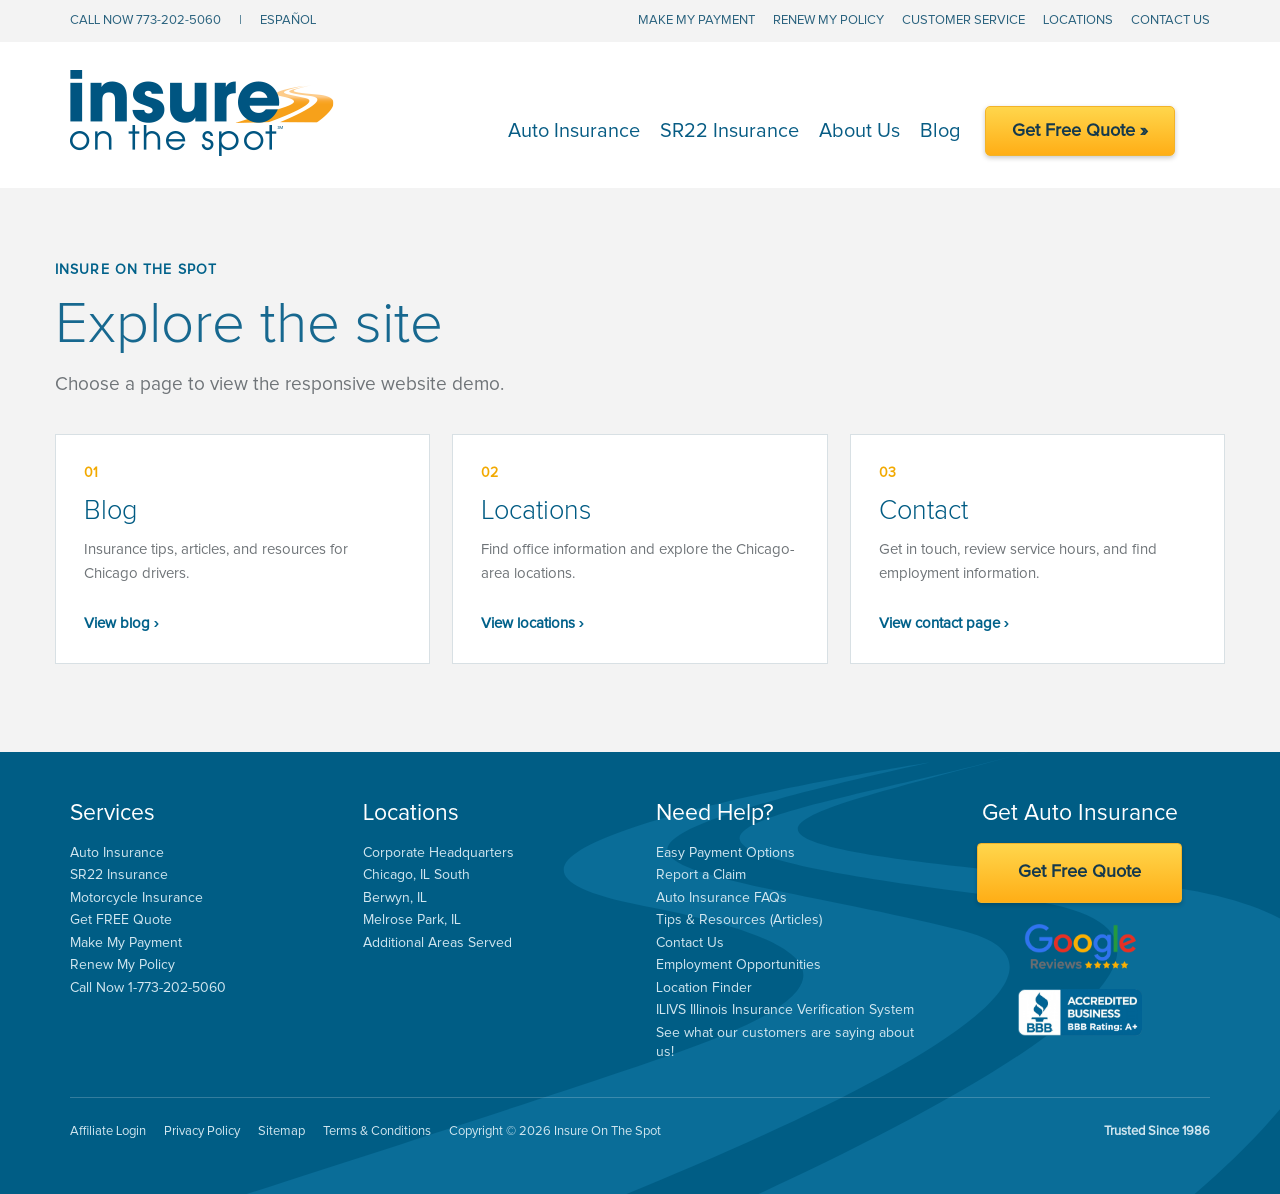
<file: index.html>
<!DOCTYPE html>
<html lang="en">
    <head>
        <meta charset="UTF-8">
        <meta name="viewport" content="width=device-width, initial-scale=1.0">
        <meta name="description" content="Explore the Insure On The Spot contact, locations, and insurance resources pages.">
        <title>Insure On The Spot | Page Demo</title>
        <link rel="stylesheet" href="assets/css/bootstrap.min.css">
        <link rel="stylesheet" href="assets/css/styles.css?v=proxima-nova-light">
        <link rel="stylesheet" href="assets/css/demo-home.css">
        <script src="assets/js/jquery.min.js" defer></script>
        <script src="assets/js/bootstrap.min.js" defer></script>
        <script src="assets/js/scripts.js" defer></script>
    </head>
    <body>
        <div data-include="includes/header.html"></div>
        <main class="demo-home">
            <div class="demo-home__content">
                <p class="demo-home__eyebrow">Insure On The Spot</p>
                <h1>Explore the site</h1>
                <p class="demo-home__intro">Choose a page to view the responsive website demo.</p>
                <div class="demo-home__pages">
                    <a class="demo-home__card" href="blog.html">
                        <span class="demo-home__number">01</span>
                        <h2>Blog</h2>
                        <p>Insurance tips, articles, and resources for Chicago drivers.</p>
                        <span class="demo-home__link">View blog &rsaquo;</span>
                    </a>
                    <a class="demo-home__card" href="locations.html">
                        <span class="demo-home__number">02</span>
                        <h2>Locations</h2>
                        <p>Find office information and explore the Chicago-area locations.</p>
                        <span class="demo-home__link">View locations &rsaquo;</span>
                    </a>
                    <a class="demo-home__card" href="contact.html">
                        <span class="demo-home__number">03</span>
                        <h2>Contact</h2>
                        <p>Get in touch, review service hours, and find employment information.</p>
                        <span class="demo-home__link">View contact page &rsaquo;</span>
                    </a>
                </div>
            </div>
        </main>
        <div data-include="includes/footer.html"></div>
    </body>
</html>
</file>
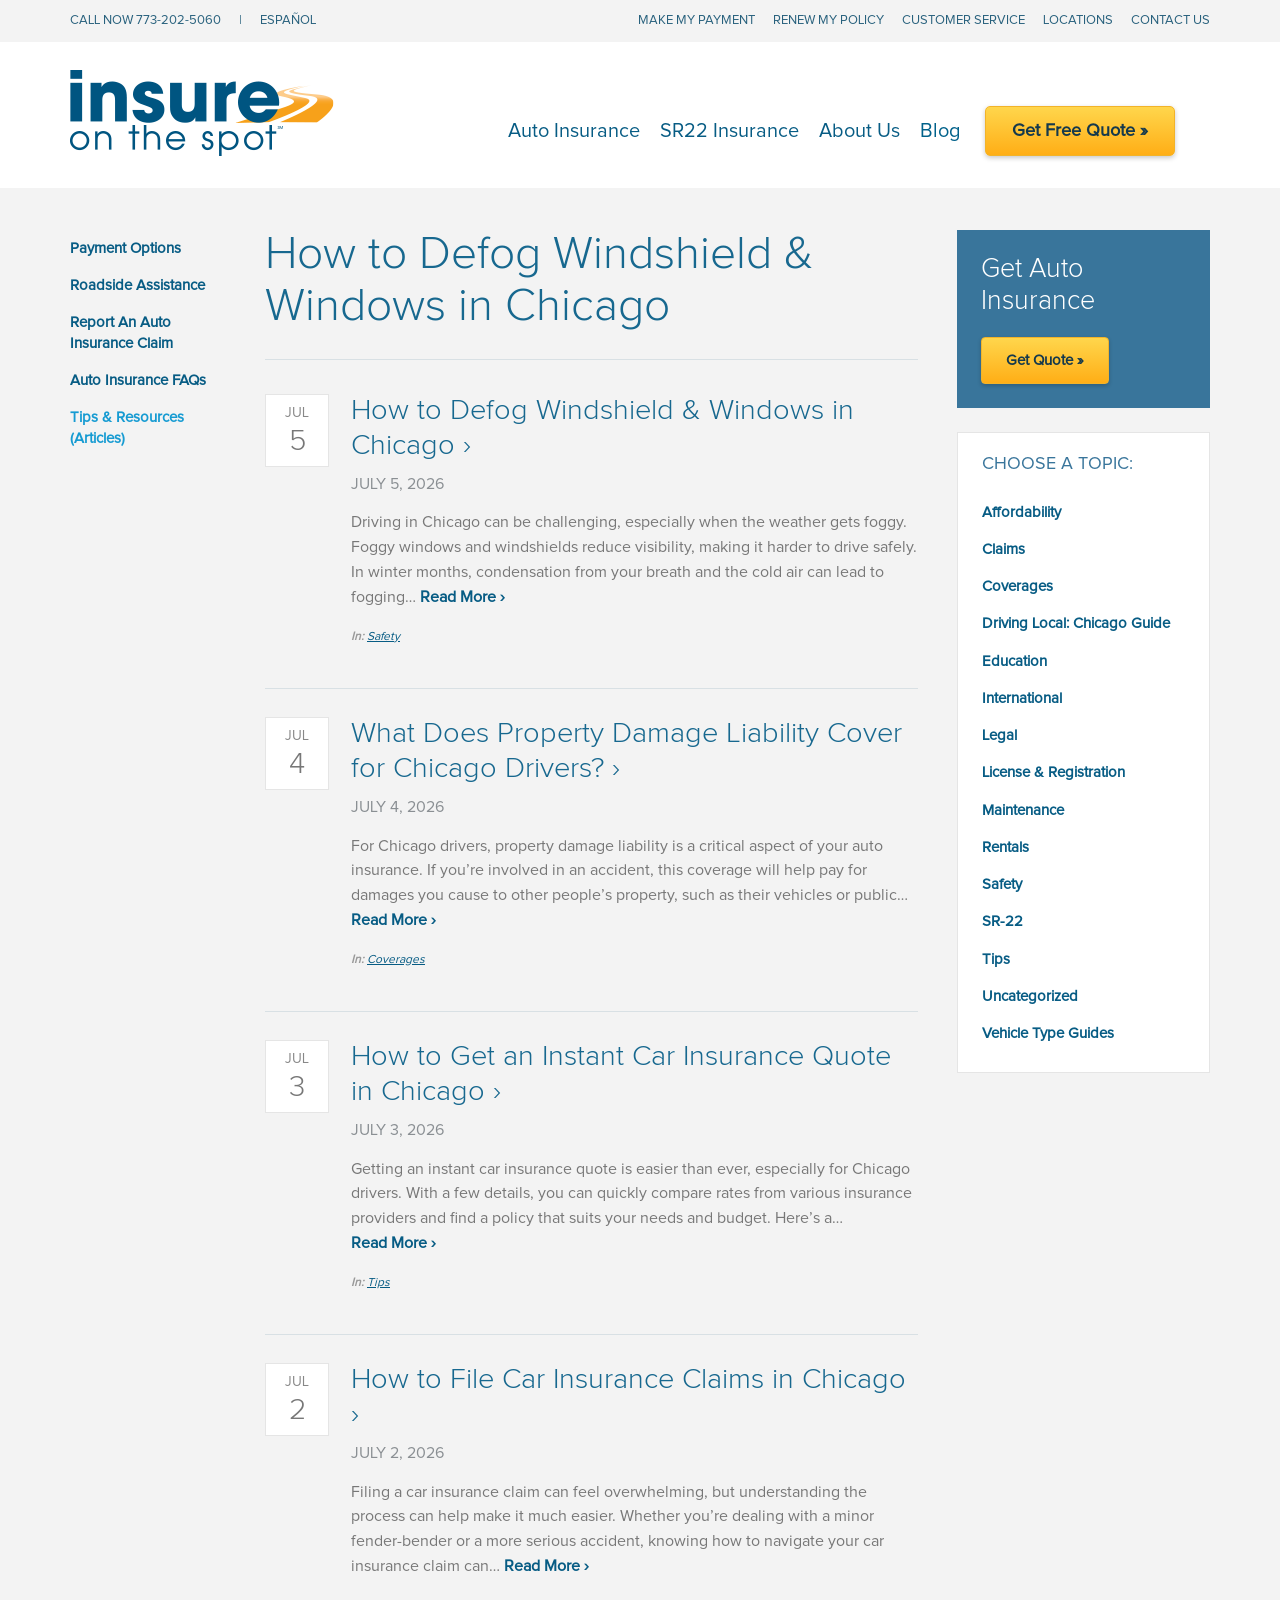
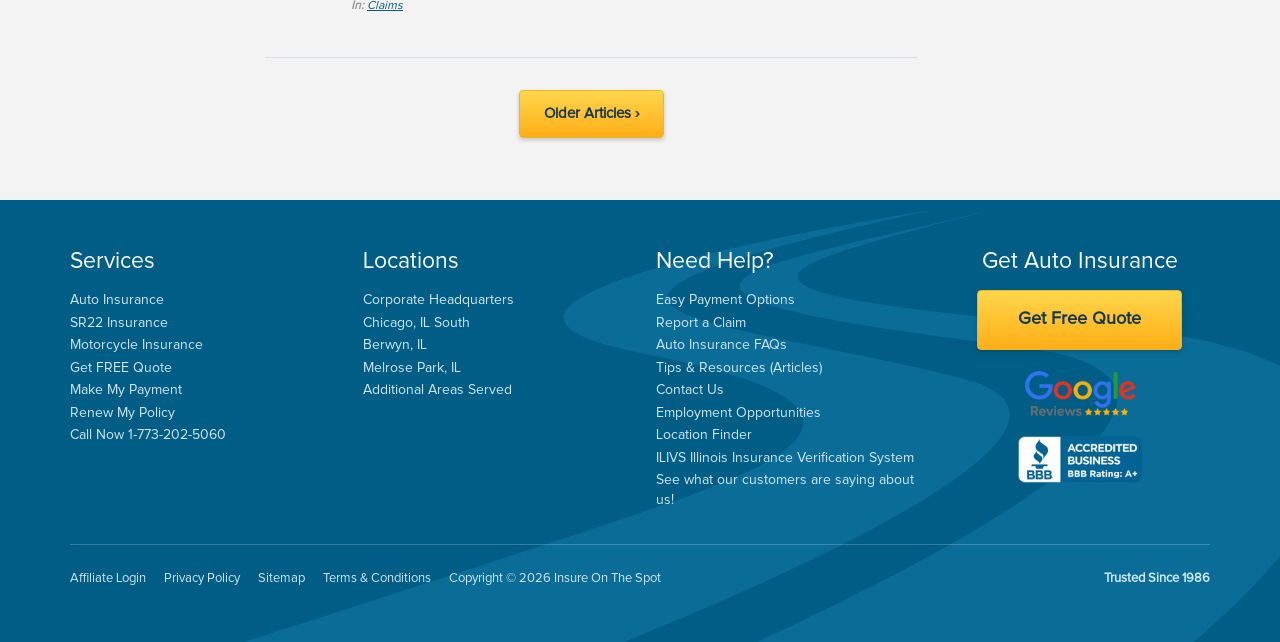
<file: blog.html>
<!DOCTYPE html>
<html lang="en">
    <head>
        <meta charset="UTF-8">
        <meta name="viewport" content="width=device-width, initial-scale=1.0">
        <meta name="description" content="Explore auto insurance tips, safety advice, coverage information, and resources for Chicago drivers.">
        <title>How to Defog Windshield &amp; Windows in Chicago | Insure On The Spot</title>

        <!-- Stylesheets -->
        <link rel="stylesheet" href="assets/css/bootstrap.min.css">
        <link rel="stylesheet" href="assets/css/styles.css?v=proxima-nova-light">

        <!-- Scripts -->
        <script src="assets/js/jquery.min.js" defer></script>
        <script src="assets/js/bootstrap.min.js" defer></script>
        <script src="assets/js/scripts.js" defer></script>
    </head>
    <body>
        <div data-include="includes/header.html"></div>

        <main class="blog-page">
            <div class="container-fluid">
                <div class="row blog-layout">
                    <aside class="col-md-3 col-lg-2 blog-left-sidebar">
                        <nav aria-label="Customer service navigation">
                            <ul class="blog-submenu">
                                <li><a href="https://www.insureonthespot.com/customer-service/payment-options/">Payment Options</a></li>
                                <li><a href="https://www.insureonthespot.com/customer-service/roadside-assistance/">Roadside Assistance</a></li>
                                <li><a href="https://www.insureonthespot.com/customer-service/report-insurance-claim/">Report An Auto Insurance Claim</a></li>
                                <li><a href="https://www.insureonthespot.com/customer-service/auto-insurance-faq/">Auto Insurance FAQs</a></li>
                                <li class="active"><a href="blog.html" aria-current="page">Tips &amp; Resources (Articles)</a></li>
                            </ul>
                        </nav>
                    </aside>

                    <section class="col-md-9 col-lg-7 blog-main-content">
                        <h1>How to Defog Windshield &amp; Windows in Chicago</h1>

                        <div class="blog-post-list">
                            <article class="blog-post">
                                <div class="blog-post-date" aria-label="July 5, 2026">
                                    <span class="month">Jul</span>
                                    <span class="day">5</span>
                                </div>

                                <div class="blog-post-content">
                                    <h2>
                                        <a href="https://www.insureonthespot.com/how-to-defog-windshield-windows-in-chicago/">
                                            How to Defog Windshield &amp; Windows in Chicago &rsaquo;
                                        </a>
                                    </h2>
                                    <p class="post-date">July 5, 2026</p>
                                    <p>
                                        Driving in Chicago can be challenging, especially when the weather gets foggy. Foggy windows and windshields reduce visibility, making it harder to drive safely. In winter months, condensation from your breath and the cold air can lead to fogging…
                                        <a class="read-more" href="https://www.insureonthespot.com/how-to-defog-windshield-windows-in-chicago/">Read More &rsaquo;</a>
                                    </p>
                                    <p class="post-category"><strong>In:</strong> <a href="https://www.insureonthespot.com/category/safety/">Safety</a></p>
                                </div>
                            </article>

                            <article class="blog-post">
                                <div class="blog-post-date" aria-label="July 4, 2026">
                                    <span class="month">Jul</span>
                                    <span class="day">4</span>
                                </div>

                                <div class="blog-post-content">
                                    <h2>
                                        <a href="https://www.insureonthespot.com/what-does-property-damage-liability-cover-for-chicago-drivers/">
                                            What Does Property Damage Liability Cover for Chicago Drivers? &rsaquo;
                                        </a>
                                    </h2>
                                    <p class="post-date">July 4, 2026</p>
                                    <p>
                                        For Chicago drivers, property damage liability is a critical aspect of your auto insurance. If you’re involved in an accident, this coverage will help pay for damages you cause to other people’s property, such as their vehicles or public…
                                        <a class="read-more" href="https://www.insureonthespot.com/what-does-property-damage-liability-cover-for-chicago-drivers/">Read More &rsaquo;</a>
                                    </p>
                                    <p class="post-category"><strong>In:</strong> <a href="https://www.insureonthespot.com/category/coverages/">Coverages</a></p>
                                </div>
                            </article>

                            <article class="blog-post">
                                <div class="blog-post-date" aria-label="July 3, 2026">
                                    <span class="month">Jul</span>
                                    <span class="day">3</span>
                                </div>

                                <div class="blog-post-content">
                                    <h2>
                                        <a href="https://www.insureonthespot.com/how-to-get-an-instant-car-insurance-quote-in-chicago/">
                                            How to Get an Instant Car Insurance Quote in Chicago &rsaquo;
                                        </a>
                                    </h2>
                                    <p class="post-date">July 3, 2026</p>
                                    <p>
                                        Getting an instant car insurance quote is easier than ever, especially for Chicago drivers. With a few details, you can quickly compare rates from various insurance providers and find a policy that suits your needs and budget. Here’s a…
                                        <a class="read-more" href="https://www.insureonthespot.com/how-to-get-an-instant-car-insurance-quote-in-chicago/">Read More &rsaquo;</a>
                                    </p>
                                    <p class="post-category"><strong>In:</strong> <a href="https://www.insureonthespot.com/category/tips/">Tips</a></p>
                                </div>
                            </article>

                            <article class="blog-post">
                                <div class="blog-post-date" aria-label="July 2, 2026">
                                    <span class="month">Jul</span>
                                    <span class="day">2</span>
                                </div>

                                <div class="blog-post-content">
                                    <h2>
                                        <a href="https://www.insureonthespot.com/how-to-file-car-insurance-claims-in-chicago/">
                                            How to File Car Insurance Claims in Chicago &rsaquo;
                                        </a>
                                    </h2>
                                    <p class="post-date">July 2, 2026</p>
                                    <p>
                                        Filing a car insurance claim can feel overwhelming, but understanding the process can help make it much easier. Whether you’re dealing with a minor fender-bender or a more serious accident, knowing how to navigate your car insurance claim can…
                                        <a class="read-more" href="https://www.insureonthespot.com/how-to-file-car-insurance-claims-in-chicago/">Read More &rsaquo;</a>
                                    </p>
                                    <p class="post-category"><strong>In:</strong> <a href="https://www.insureonthespot.com/category/claims/">Claims</a></p>
                                </div>
                            </article>
                        </div>

                        <nav class="blog-pagination" aria-label="Blog pagination">
                            <a class="button" href="https://www.insureonthespot.com/customer-service/blog/page/2/">Older Articles &rsaquo;</a>
                        </nav>
                    </section>

                    <aside class="col-md-12 col-lg-3 blog-right-sidebar">
                        <section class="miniForm sidebar-mini-form">
                            <h2>Get Auto Insurance</h2>
                            <a class="button sidebar-quote-button" href="https://quote.insureonthespot.com/">Get Quote »</a>
                        </section>

                        <section class="blog-categories">
                            <h2>Choose a Topic:</h2>
                            <ul>
                                <li><a href="https://www.insureonthespot.com/category/affordability/">Affordability</a></li>
                                <li><a href="https://www.insureonthespot.com/category/claims/">Claims</a></li>
                                <li><a href="https://www.insureonthespot.com/category/coverages/">Coverages</a></li>
                                <li><a href="https://www.insureonthespot.com/category/driving-local-chicago-guide/">Driving Local: Chicago Guide</a></li>
                                <li><a href="https://www.insureonthespot.com/category/education/">Education</a></li>
                                <li><a href="https://www.insureonthespot.com/category/international/">International</a></li>
                                <li><a href="https://www.insureonthespot.com/category/legal/">Legal</a></li>
                                <li><a href="https://www.insureonthespot.com/category/license-registration/">License &amp; Registration</a></li>
                                <li><a href="https://www.insureonthespot.com/category/maintenance/">Maintenance</a></li>
                                <li><a href="https://www.insureonthespot.com/category/rentals/">Rentals</a></li>
                                <li><a href="https://www.insureonthespot.com/category/safety/">Safety</a></li>
                                <li><a href="https://www.insureonthespot.com/category/sr-22/">SR-22</a></li>
                                <li><a href="https://www.insureonthespot.com/category/tips/">Tips</a></li>
                                <li><a href="https://www.insureonthespot.com/category/uncategorized/">Uncategorized</a></li>
                                <li><a href="https://www.insureonthespot.com/category/vehicle-type-guides/">Vehicle Type Guides</a></li>
                            </ul>
                        </section>
                    </aside>
                </div>
            </div>
        </main>

        <div data-include="includes/footer.html"></div>
    </body>
</html>
</file>
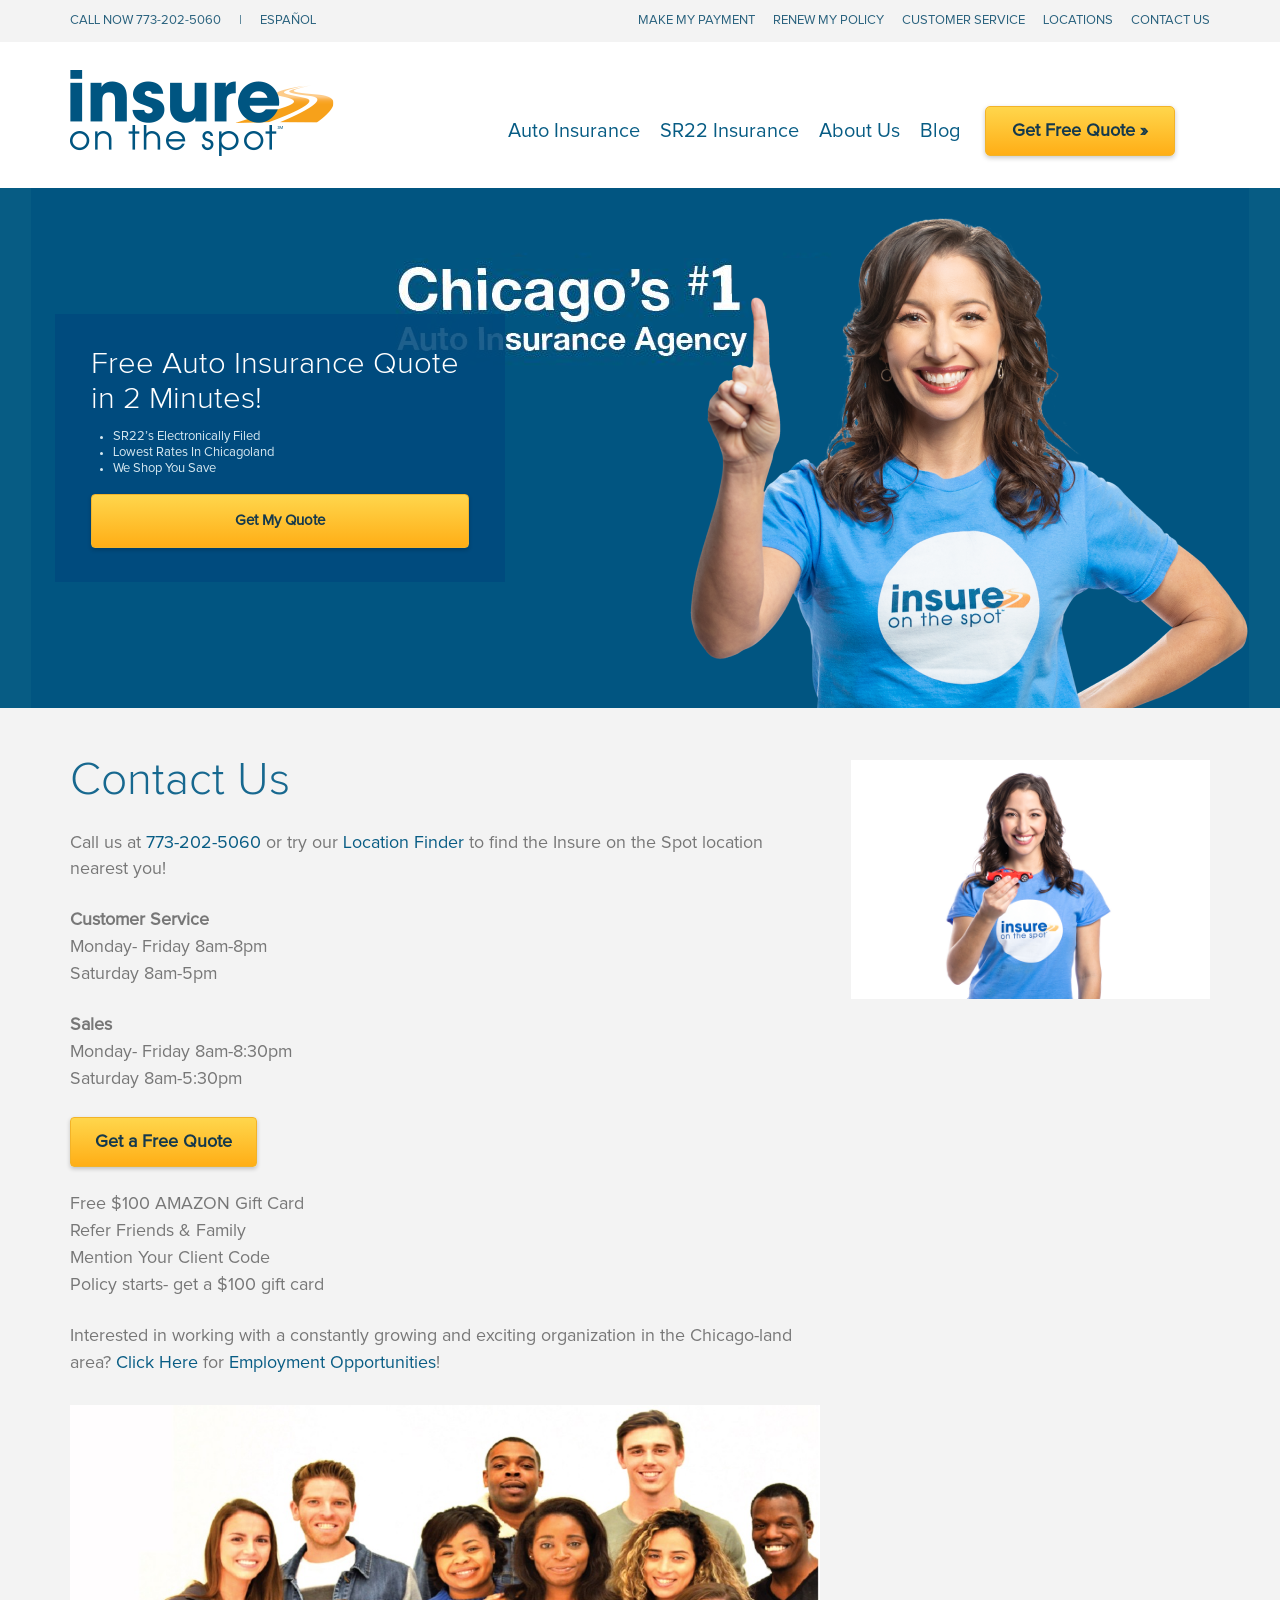
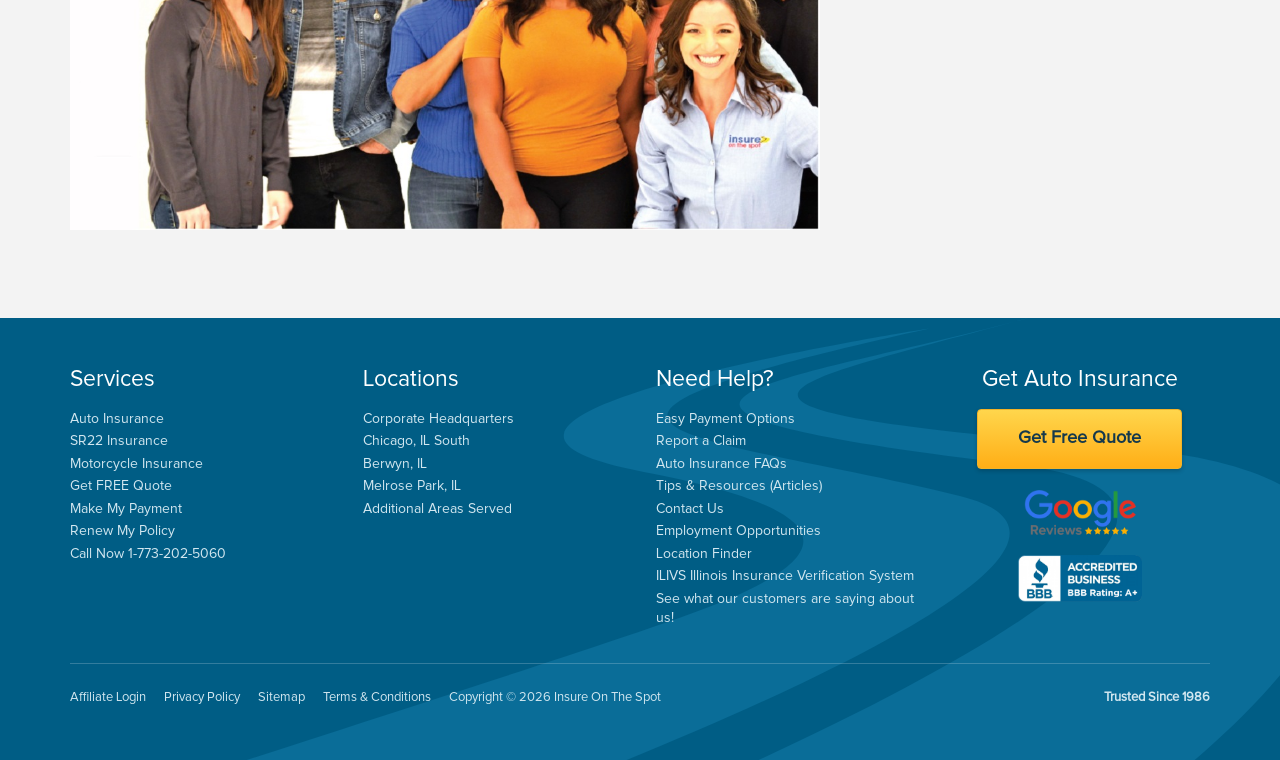
<file: contact.html>
<!DOCTYPE html>
<html lang="en">
    <head>
        <meta charset="UTF-8">
        <meta name="viewport" content="width=device-width, initial-scale=1.0">
        <meta name="description" content="Contact Insure On The Spot for auto insurance quotes, policy renewals, payments, and customer service in Chicagoland.">
        <title>Contact Us | Insure On The Spot</title>

        <!-- Stylesheets -->
        <link rel="stylesheet" href="assets/css/bootstrap.min.css">
        <link rel="stylesheet" href="assets/css/styles.css?v=proxima-nova-light">

        <!-- Scripts -->
        <script src="assets/js/jquery.min.js" defer></script>
        <script src="assets/js/bootstrap.min.js" defer></script>
        <script src="assets/js/scripts.js" defer></script>
    </head>
    <body>
        <div data-include="includes/header.html"></div>

        <main class="contact-page">
            <div data-include="includes/hero.html"></div>

            <section class="interior contact-interior">
                <div class="container-fluid">
                    <div class="row interior-content">
                        <section class="col-md-8 col-lg-8 main-content">
                            <h1>Contact Us</h1>

                            <div class="entry">
                                <p>
                                    Call us at <a href="tel:773-202-5060">773-202-5060</a>
                                    or try our
                                    <a href="https://www.insureonthespot.com/location-finder/">Location Finder</a>
                                    to find the Insure on the Spot location nearest you!
                                </p>

                                <div class="contact-hours">
                                    <p>
                                        <strong>Customer Service</strong><br>
                                        Monday- Friday 8am-8pm<br>
                                        Saturday 8am-5pm
                                    </p>

                                    <p>
                                        <strong>Sales</strong><br>
                                        Monday- Friday 8am-8:30pm<br>
                                        Saturday 8am-5:30pm
                                    </p>
                                </div>

                                <p>
                                    <a class="button" href="https://quote.insureonthespot.com/">Get a Free Quote</a>
                                </p>

                                <div class="gift-card-promotion">
                                    <p>
                                        <strong>Free $100 AMAZON Gift Card</strong><br>
                                        Refer Friends &amp; Family<br>
                                        Mention Your Client Code<br>
                                        Policy starts- get a $100 gift card
                                    </p>
                                </div>

                                <p>
                                    Interested in working with a constantly growing and exciting organization
                                    in the Chicago-land area?
                                    <a href="https://www.insureonthespot.com/employment-opportunities/">Click Here</a>
                                    for
                                    <a href="https://www.insureonthespot.com/employment-opportunities/">Employment Opportunities</a>!
                                </p>

                                <figure class="contact-feature-image">
                                    <img
                                        src="assets/media/contact/bottomImage.jpg"
                                        alt="SR22 auto insurance"
                                        width="1122"
                                        height="636"
                                        loading="lazy">
                                </figure>

                            </div>
                        </section>

                        <aside class="col-md-4 col-lg-4 contact-sidebar">
                            <figure class="sidebar-image">
                                <img
                                    src="assets/media/contact/sideImage.jpg"
                                    alt="Insure On The Spot team"
                                    width="1024"
                                    height="683"
                                    loading="lazy">
                            </figure>
                        </aside>
                    </div>
                </div>
            </section>
        </main>

        <div data-include="includes/footer.html"></div>
    </body>
</html>
</file>
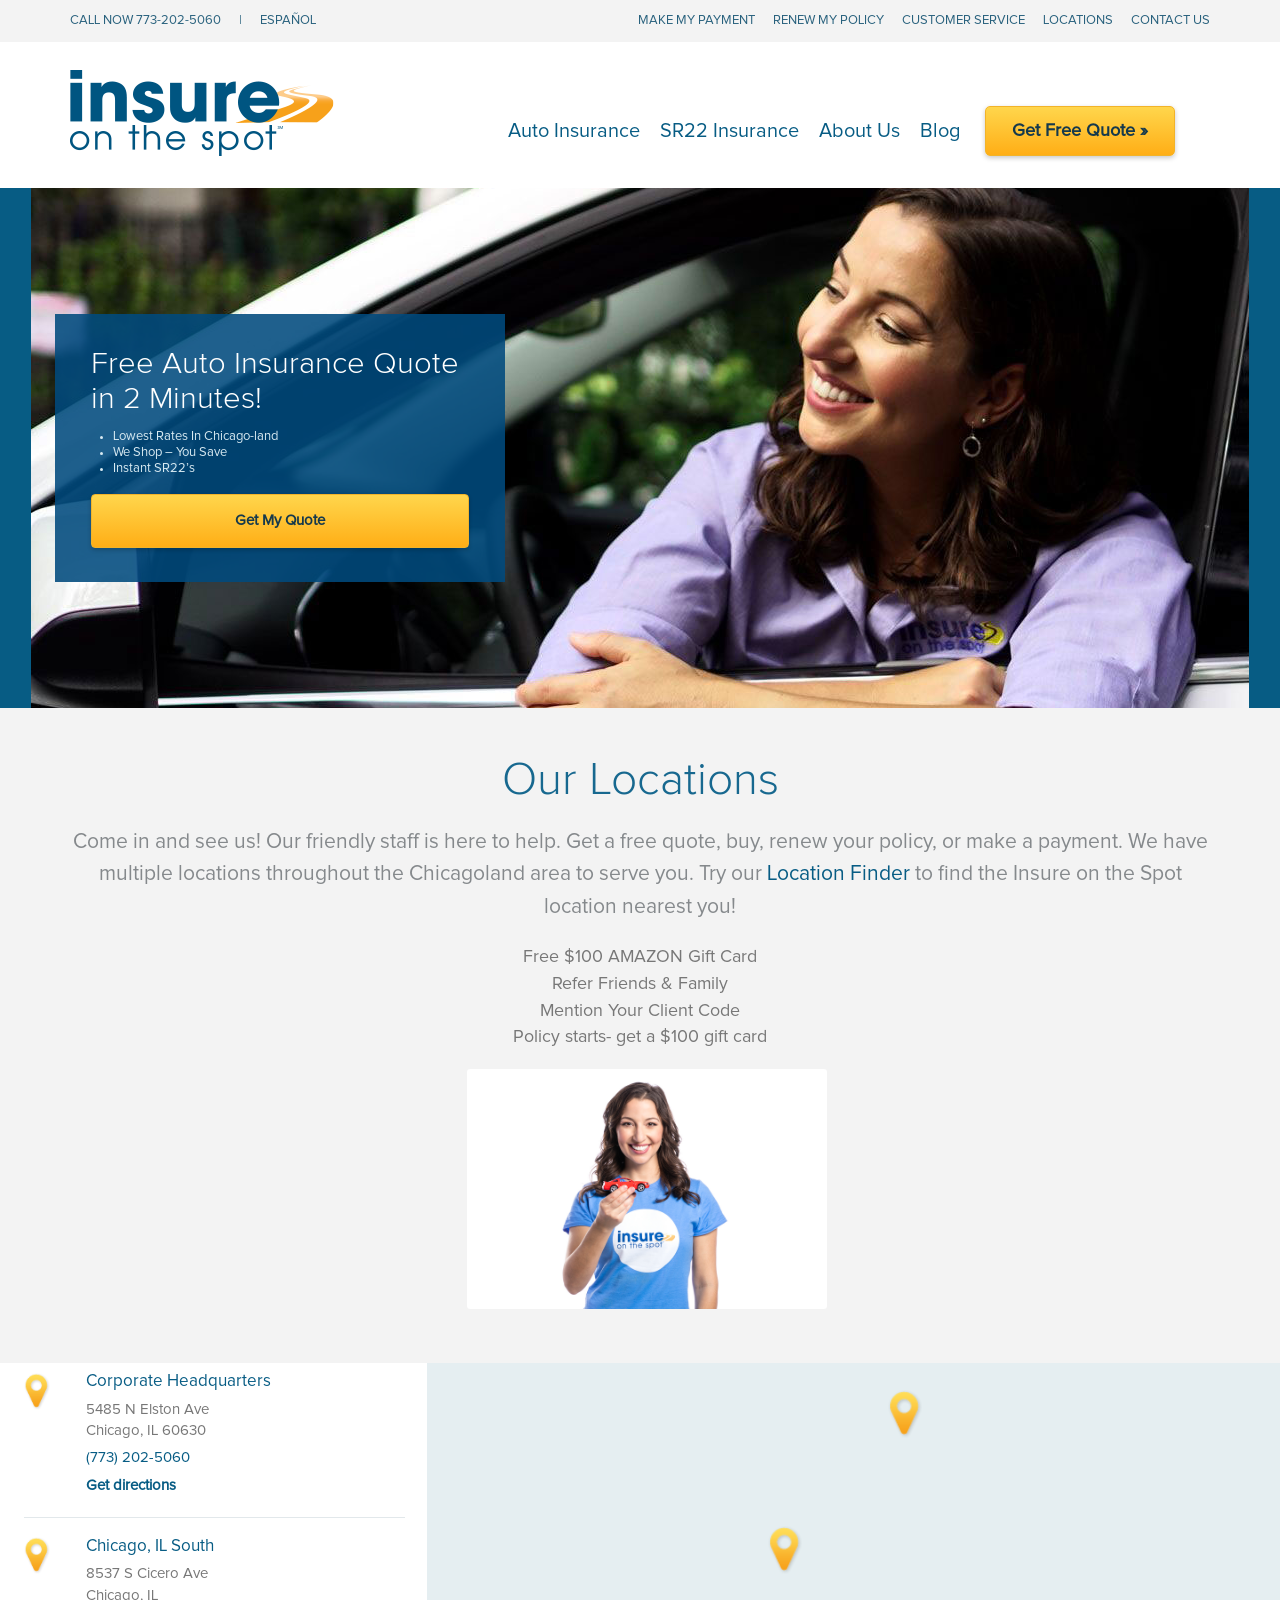
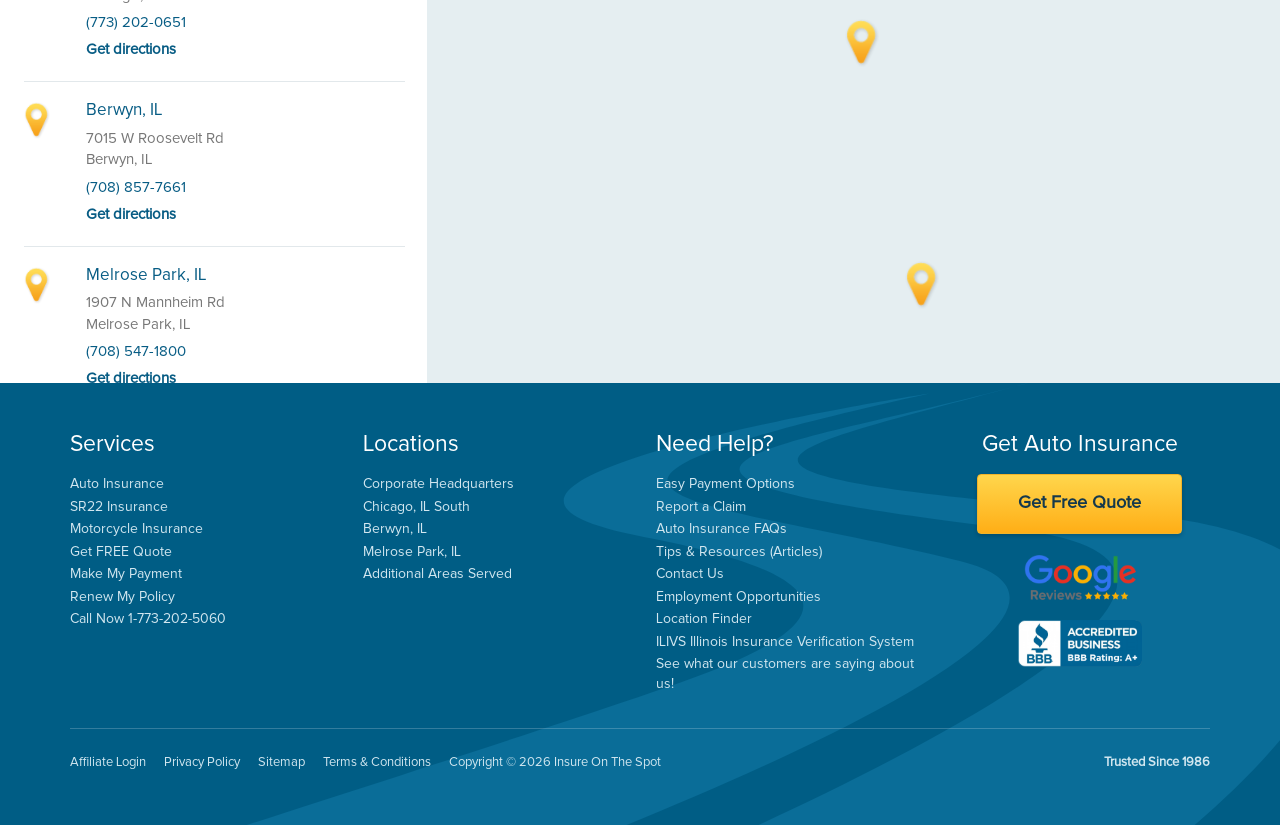
<file: locations.html>
<!DOCTYPE html>
<html lang="en">
    <head>
        <meta charset="UTF-8">
        <meta name="viewport" content="width=device-width, initial-scale=1.0">
        <meta name="description" content="Visit Insure On The Spot locations throughout the Chicagoland area for auto insurance quotes, policy renewals, and payments.">
        <title>Our Locations | Insure On The Spot</title>

        <!-- Stylesheets -->
        <link rel="stylesheet" href="assets/css/bootstrap.min.css">
        <link rel="stylesheet" href="assets/css/styles.css?v=proxima-nova-light">

        <!-- Scripts -->
        <script src="assets/js/jquery.min.js" defer></script>
        <script src="assets/js/bootstrap.min.js" defer></script>
        <script src="assets/js/scripts.js" defer></script>
    </head>
    <body>
        <div data-include="includes/header.html"></div>

        <main class="locations-page">
            <div data-include="includes/hero.html"></div>

            <section class="interior locations-interior">
                <div class="container-fluid">
                    <div class="row interior-content">
                        <div class="col-xs-12 main-content">
                            <h1>Our Locations</h1>

                            <div class="entry">
                                <h4>
                                    Come in and see us! Our friendly staff is here to help.
                                    Get a free quote, buy, renew your policy, or make a payment.
                                    We have multiple locations throughout the Chicagoland area
                                    to serve you. Try our
                                    <a href="https://www.insureonthespot.com/location-finder/">Location Finder</a>
                                    to find the Insure on the Spot location nearest you!
                                </h4>

                                <div class="gift-card-promotion">
                                    <p>
                                        <strong>Free $100 AMAZON Gift Card</strong><br>
                                        Refer Friends &amp; Family<br>
                                        Mention Your Client Code<br>
                                        Policy starts- get a $100 gift card
                                    </p>
                                </div>

                            </div>
                        </div>

                        <aside class="col-xs-12 locations-sidebar">
                            <figure class="sidebar-image">
                                <img
                                    src="assets/media/locations/bottomImage.jpg"
                                    alt="Insure On The Spot team"
                                    width="1024"
                                    height="683"
                                    loading="lazy">
                            </figure>
                        </aside>
                    </div>
                </div>
            </section>
            <section class="location-directory" aria-label="Location directory and map">
                <div class="container-fluid">
                    <div class="row location-directory-layout">
                        <div class="col-sm-4 location-list">
                            <article class="location-card">
                                <h3>Corporate Headquarters</h3>
                                <address>5485 N Elston Ave<br>Chicago, IL 60630</address>
                                <a href="tel:+17732025060">(773) 202-5060</a>
                                <a class="location-directions" href="https://www.google.com/maps/search/?api=1&amp;query=5485+N+Elston+Ave%2C+Chicago%2C+IL+60630" target="_blank" rel="noopener noreferrer">Get directions</a>
                            </article>
                            <article class="location-card">
                                <h3>Chicago, IL South</h3>
                                <address>8537 S Cicero Ave<br>Chicago, IL</address>
                                <a href="tel:+17732020651">(773) 202-0651</a>
                                <a class="location-directions" href="https://www.google.com/maps/search/?api=1&amp;query=8537+S+Cicero+Ave%2C+Chicago%2C+IL" target="_blank" rel="noopener noreferrer">Get directions</a>
                            </article>
                            <article class="location-card">
                                <h3>Berwyn, IL</h3>
                                <address>7015 W Roosevelt Rd<br>Berwyn, IL</address>
                                <a href="tel:+17088577661">(708) 857-7661</a>
                                <a class="location-directions" href="https://www.google.com/maps/search/?api=1&amp;query=7015+W+Roosevelt+Rd%2C+Berwyn%2C+IL" target="_blank" rel="noopener noreferrer">Get directions</a>
                            </article>
                            <article class="location-card">
                                <h3>Melrose Park, IL</h3>
                                <address>1907 N Mannheim Rd<br>Melrose Park, IL</address>
                                <a href="tel:+17085471800">(708) 547-1800</a>
                                <a class="location-directions" href="https://www.google.com/maps/search/?api=1&amp;query=1907+N+Mannheim+Rd%2C+Melrose+Park%2C+IL" target="_blank" rel="noopener noreferrer">Get directions</a>
                            </article>
                        </div>
                        <div class="col-sm-8 location-map-column">
                            <div class="location-map-frame">
                                <iframe class="location-map" title="Map of Insure On The Spot locations in Chicagoland" src="https://maps.google.com/maps?q=Chicago%2C+IL&amp;z=10&amp;output=embed" loading="lazy" referrerpolicy="no-referrer-when-downgrade" allowfullscreen></iframe>
                                <a class="location-map-pin location-map-pin--headquarters" href="https://www.google.com/maps/search/?api=1&amp;query=5485+N+Elston+Ave%2C+Chicago%2C+IL+60630" target="_blank" rel="noopener noreferrer" aria-label="Directions to Corporate Headquarters"><img src="assets/media/locations/locationsPin.webp" alt=""></a>
                                <a class="location-map-pin location-map-pin--south" href="https://www.google.com/maps/search/?api=1&amp;query=8537+S+Cicero+Ave%2C+Chicago%2C+IL" target="_blank" rel="noopener noreferrer" aria-label="Directions to Chicago South"><img src="assets/media/locations/locationsPin.webp" alt=""></a>
                                <a class="location-map-pin location-map-pin--berwyn" href="https://www.google.com/maps/search/?api=1&amp;query=7015+W+Roosevelt+Rd%2C+Berwyn%2C+IL" target="_blank" rel="noopener noreferrer" aria-label="Directions to Berwyn"><img src="assets/media/locations/locationsPin.webp" alt=""></a>
                                <a class="location-map-pin location-map-pin--melrose-park" href="https://www.google.com/maps/search/?api=1&amp;query=1907+N+Mannheim+Rd%2C+Melrose+Park%2C+IL" target="_blank" rel="noopener noreferrer" aria-label="Directions to Melrose Park"><img src="assets/media/locations/locationsPin.webp" alt=""></a>
                            </div>
                        </div>
                    </div>
                </div>
            </section>
        </main>

        <div data-include="includes/footer.html"></div>
    </body>
</html>
</file>
<file: assets/css/styles.css>
/* ========================================
   Global
======================================== */

:root {
    --color-primary: #00618a;
    --color-primary-dark: #004c70;
    --color-dark: #005b83;
    --color-text: #6f7478;
    --color-muted: #8a8f93;
    --color-light: #f3f3f3;
    --color-border: #d8e0e4;
    --color-white: #ffffff;
    --container-padding: 32px;
}

@font-face {
    font-family: 'proxima-nova';
    src: url('../fonts/Proxima-Nova-Font.otf') format('opentype');
    font-style: normal;
    font-weight: 400;
    font-display: swap;
}

@font-face {
    font-family: 'proxima-nova';
    src: url('../fonts/Proxima-Nova-Thin.otf') format('opentype');
    font-style: normal;
    font-weight: 100;
    font-display: swap;
}

@font-face {
    font-family: 'proxima-nova';
    src: url('../fonts/Proxima-Nova-Light.otf') format('opentype');
    font-style: normal;
    font-weight: 300;
    font-display: swap;
}

body {
    color: var(--color-text);
    font-family: 'proxima-nova', sans-serif;
    font-size: 16px;
    line-height: 1.6;
}

img {
    display: block;
    max-width: 100%;
    height: auto;
}

a {
    color: var(--color-primary);
    text-decoration: none;
    transition: color 0.2s ease;
}

a:hover {
    color: var(--color-primary-dark);
}

h1,
h2,
h3,
h4,
h5,
h6 {
    color: var(--color-dark);
    font-weight: 700;
    line-height: 1.25;
}

h1 {
    margin: 0 0 24px;
    font-size: clamp(28px, 3vw, 40px);
}

h2 {
    font-size: 24px;
}

p {
    margin-bottom: 18px;
}

.container-fluid {
    width: 100%;
    max-width: 1170px;
    margin-right: auto;
    margin-left: auto;
    padding-right: 15px;
    padding-left: 15px;
}

.button,
a.button,
button.button {
    display: inline-flex;
    align-items: center;
    justify-content: center;
    min-height: 46px;
    padding: 11px 24px;
    border: 0;
    border-radius: 3px;
    background: var(--color-primary);
    color: var(--color-white);
    font: inherit;
    font-weight: 700;
    text-align: center;
    cursor: pointer;
    transition: background-color 0.2s ease;
}

.button:hover,
a.button:hover,
button.button:hover {
    background: var(--color-primary-dark);
    color: var(--color-white);
}

input:focus,
button:focus-visible,
a:focus-visible {
    outline: 3px solid #1976d2;
    outline-offset: 3px;
}

.visually-hidden {
    position: absolute;
    width: 1px;
    height: 1px;
    padding: 0;
    margin: -1px;
    overflow: hidden;
    clip: rect(0, 0, 0, 0);
    white-space: nowrap;
    border: 0;
}


/* ========================================
   Header
======================================== */

.site-header {
    position: relative;
    z-index: 100;
    background: var(--color-white);
}

.header-top {
    background: var(--color-dark);
    color: var(--color-white);
    font-size: 13px;
}

.header-top a {
    color: var(--color-white);
}

.header-top-inner {
    display: flex;
    align-items: center;
    justify-content: space-between;
    gap: 20px;
    min-height: 42px;
}

.header-contact,
.utility-nav {
    display: flex;
    align-items: center;
    gap: 18px;
}

.utility-nav {
    flex-wrap: wrap;
    justify-content: flex-end;
}

.header-bottom .navbar {
    min-height: 0;
    margin-bottom: 0;
    padding: 12px 0;
    border: 0;
    border-radius: 0;
    background: var(--color-white);
}

.header-bottom .navbar-default {
    border: 0;
    background: var(--color-white);
}

.header-bottom .navbar-brand {
    height: auto;
    margin-left: 0;
    padding: 0;
    line-height: normal;
}

.navbar-brand img {
    width: 220px;
    height: auto;
}

.header-bottom .navbar-default .navbar-toggle {
    border-color: var(--color-border);
    background: var(--color-white);
}

.header-bottom .navbar-default .navbar-toggle .icon-bar {
    background: var(--color-dark);
}

.header-bottom .navbar-default .navbar-toggle:hover,
.header-bottom .navbar-default .navbar-toggle:focus {
    background: var(--color-light);
}

.header-bottom .navbar-default .navbar-nav > li > a {
    color: var(--color-dark);
    font-weight: 700;
    background: transparent;
}

.header-bottom .navbar-default .navbar-nav > li > a:hover,
.header-bottom .navbar-default .navbar-nav > li > a:focus,
.header-bottom .navbar-default .navbar-nav > li > a[aria-current="page"] {
    color: var(--color-primary);
    background: transparent;
}

.header-bottom .navbar-nav > li > a.quote-button,
.header-bottom .navbar-nav > li > a.quote-button:hover,
.header-bottom .navbar-nav > li > a.quote-button:focus {
    border: 0;
    border-radius: 3px;
    background: #f4ad47;
    color: var(--color-white);
}

.header-bottom .navbar-nav > li > a.quote-button:hover,
.header-bottom .navbar-nav > li > a.quote-button:focus {
    background: #dc9633;
}

.quote-button {
    white-space: nowrap;
}

.mobile-utility-nav {
    display: flex;
    flex-direction: column;
    gap: 10px;
    padding: 16px 0;
}

.mobile-utility-nav a {
    color: var(--color-dark);
}

@media (min-width: 768px) {
    .header-bottom .navbar-collapse.collapse {
        display: block !important;
        height: auto !important;
        padding-bottom: 0;
        overflow: visible !important;
        border-top: 0;
        box-shadow: none;
    }

    .header-bottom .navbar-nav {
        display: flex;
        align-items: center;
        gap: 12px;
        margin: 0;
        padding-left: 0;
        list-style: none;
    }

    .header-bottom .navbar-nav.navbar-right {
        float: right !important;
        margin-right: 0;
    }

    .header-bottom .navbar-nav > li {
        float: none;
    }
}
/* ========================================
   Shared Hero
======================================== */

.headerImage {
    position: relative;
    display: grid;
    min-height: 320px;
    overflow: hidden;
    background: #333333;
}

.contact-page .headerImage,
.locations-page .headerImage {
    min-height: 320px;
}

.contact-page .headerImage__img {
    object-position: 72% center;
}

.locations-page .headerImage__img {
    object-position: 68% center;
}

.headerImage__media {
    position: absolute;
    inset: 0;
    margin: 0;
}

.headerImage__img {
    width: 100%;
    height: 100%;
    object-fit: cover;
    object-position: center;
}

.headerImage .overlay {
    position: relative;
    z-index: 1;
    display: flex;
    align-items: center;
    width: 100%;
    padding: 40px var(--container-padding);
    background: linear-gradient(90deg, rgb(0 0 0 / 12%), transparent 75%);
}

.headerImage .centerContent {
    width: 100%;
    max-width: 1170px;
    margin: 0 auto;
}

.miniForm-wrapper {
    width: min(100%, 390px);
}

.headerImage .miniForm {
    padding: 26px;
    border-radius: 4px;
    background: rgb(255 255 255 / 94%);
    box-shadow: 0 8px 28px rgb(0 0 0 / 15%);
}

.headerImage .miniForm h3 {
    margin: 0 0 16px;
    font-size: 25px;
}

.headerImage .miniForm-benefits {
    display: block;
    margin-bottom: 20px;
}

.headerImage .miniForm ul {
    margin: 0;
    padding-left: 22px;
}

.headerImage .miniForm li {
    margin-bottom: 8px;
}

.headerImage .miniForm-form-wrap,
.headerImage .miniForm-quote-wrap {
    width: 100%;
}

.headerImage .miniForm-fields {
    display: flex;
    gap: 10px;
}

.headerImage .miniForm-field-wrap {
    min-width: 0;
}

.headerImage .miniForm-text-wrap {
    flex: 1;
}

.headerImage input[type="text"] {
    width: 100%;
    min-height: 46px;
    padding: 10px 12px;
    border: 1px solid #cccccc;
    border-radius: 3px;
    background: var(--color-white);
}

.headerImage .miniForm-submit-wrap {
    flex-shrink: 0;
}

.headerImage .or-text {
    margin: 12px 0 0;
    text-align: center;
}

#call-now-wrap {
    display: none;
}


/* ========================================
   Interior Pages
======================================== */

.interior {
    padding: 56px 0 72px;
}

.interior-content {
    align-items: flex-start;
}

.main-content {
    min-width: 0;
}

.main-content h1 {
    margin-bottom: 28px;
}

.main-content h4 {
    margin-bottom: 24px;
    font-size: 19px;
    font-weight: 400;
    line-height: 1.65;
}

.entry {
    overflow-wrap: anywhere;
}

.entry p {
    margin-bottom: 22px;
}

.locations-page .locations-interior .locations-sidebar,
.contact-page .contact-interior .contact-sidebar {
    padding-left: 28px;
}

.sidebar-image {
    margin: 0;
}

.sidebar-image img {
    width: 100%;
    border-radius: 3px;
}

.gift-card-promotion {
    margin: 28px 0;
    padding: 22px 24px;
    border-left: 4px solid var(--color-primary);
    background: var(--color-light);
}

.gift-card-promotion p {
    margin: 0;
}

.gift-card-promotion strong {
    display: inline-block;
    margin-bottom: 6px;
    color: var(--color-dark);
    font-size: 19px;
}

.bbb-badge {
    display: flex;
    align-items: center;
    justify-content: center;
    margin: 24px 0;
}

.bbb-badge iframe {
    max-width: 100%;
    border: 0;
}

.bbb-badge #bbblink {
    position: relative;
    display: block;
    width: 150px;
    min-height: 69px;
    overflow: hidden;
}

.bbb-badge #bbblink img {
    width: 150px;
    height: auto;
}

.contact-page .contact-interior .contact-hours {
    margin: 28px 0;
}

.contact-page .contact-interior .contact-hours p {
    margin-bottom: 22px;
}

.contact-page .contact-interior .contact-feature-image {
    margin: 32px 0;
}

.contact-page .contact-interior .contact-feature-image img {
    width: 100%;
    height: auto;
}

.contact-page .contact-interior .contact-reviews {
    display: flex;
    justify-content: center;
    margin: 28px 0;
}

.contact-page .contact-interior .contact-reviews img {
    width: 134px;
    height: auto;
}


/* ========================================
   Blog Layout
======================================== */

.blog-page {
    padding: 42px 0 72px;
}

.blog-layout {
    align-items: flex-start;
}

.blog-left-sidebar,
.blog-main-content,
.blog-right-sidebar {
    min-width: 0;
}

.blog-left-sidebar {
    padding-right: 24px;
}

.blog-submenu,
.blog-categories ul {
    margin: 0;
    padding: 0;
    list-style: none;
}

.blog-submenu {
    border-top: 1px solid var(--color-border);
}

.blog-submenu li {
    border-bottom: 1px solid var(--color-border);
}

.blog-submenu a {
    display: block;
    padding: 13px 16px;
    color: var(--color-dark);
    line-height: 1.4;
}

.blog-submenu a:hover,
.blog-submenu .active a {
    background: var(--color-light);
    color: var(--color-primary);
}

.blog-main-content h1 {
    margin-bottom: 32px;
}

.blog-post {
    display: grid;
    grid-template-columns: 64px minmax(0, 1fr);
    gap: 22px;
    padding: 28px 0;
    border-bottom: 1px solid var(--color-border);
}

.blog-post:first-child {
    padding-top: 0;
}

.blog-post-date {
    display: flex;
    flex-direction: column;
    align-items: center;
    justify-content: center;
    align-self: start;
    min-height: 72px;
    padding: 8px;
    background: var(--color-light);
    text-align: center;
}

.blog-post-date .month {
    color: var(--color-primary);
    font-size: 15px;
    font-weight: 700;
    text-transform: uppercase;
}

.blog-post-date .day {
    color: var(--color-dark);
    font-size: 28px;
    font-weight: 700;
    line-height: 1.1;
}

.blog-post-content h2 {
    margin: 0 0 8px;
    font-size: 23px;
}

.blog-post-content h2 a {
    color: var(--color-dark);
}

.blog-post-content h2 a:hover {
    color: var(--color-primary);
}

.post-date {
    margin-bottom: 14px;
    color: var(--color-muted);
    font-size: 14px;
}

.blog-post-content p {
    margin-bottom: 14px;
}

.read-more {
    font-weight: 700;
    white-space: nowrap;
}

.post-category {
    margin: 18px 0 0;
    font-size: 14px;
}

.post-category a {
    text-decoration: underline;
}

.blog-pagination {
    display: flex;
    justify-content: center;
    margin-top: 32px;
}

.blog-right-sidebar {
    padding-left: 24px;
}

.sidebar-mini-form {
    margin-bottom: 32px;
    padding: 24px;
    background: var(--color-light);
}

.sidebar-mini-form h2,
.blog-categories h2 {
    margin: 0 0 18px;
    font-size: 22px;
}

.blog-categories {
    margin-top: 28px;
}

.blog-categories li {
    border-bottom: 1px solid var(--color-border);
}

.blog-categories a {
    display: block;
    padding: 9px 0;
    color: var(--color-text);
}

.blog-categories a:hover {
    color: var(--color-primary);
}


/* ========================================
   Footer
======================================== */

.site-footer {
    position: relative;
    overflow: hidden;
    padding: 60px 0 24px;
    background: var(--color-dark);
    color: #eeeeee;
}

.site-footer a {
    color: #eeeeee;
}

.site-footer a:hover {
    color: #ffb5b7;
}

.footer-bg {
    position: absolute;
    inset: 0 0 auto;
    height: 320px;
    overflow: hidden;
    pointer-events: none;
}

.footer-bg img {
    width: 100%;
    height: 100%;
    object-fit: cover;
    object-position: center top;
    opacity: 1;
}

.site-footer > .container-fluid {
    position: relative;
    z-index: 1;
}

.footer-column-wrapper {
    display: flex;
    flex-wrap: wrap;
    gap: 32px;
}

.footer-menu-wrapper {
    display: grid;
    grid-template-columns: repeat(3, minmax(0, 1fr));
    flex: 1 1 650px;
    gap: 32px;
}

.footer-title {
    margin: 0 0 18px;
    color: var(--color-white);
    font-size: 20px;
}

.footer-links {
    margin: 0;
    padding: 0;
    list-style: none;
}

.footer-links li {
    margin-bottom: 10px;
}

.footer-links a {
    font-size: 14px;
}

.footer-quote {
    flex: 1 1 260px;
    max-width: 360px;
}

.footer-divider {
    width: 100%;
    height: 1px;
    margin: 12px 0;
    background: rgb(255 255 255 / 20%);
}

.footer-copyright-wrapper {
    display: flex;
    flex-wrap: wrap;
    align-items: center;
    justify-content: space-between;
    gap: 18px;
    width: 100%;
}

.footer-legal-nav {
    display: flex;
    flex-wrap: wrap;
    gap: 18px;
}

.footer-legal-nav a,
.footer-copyright {
    font-size: 13px;
}

.footer-copyright {
    margin: 0;
}

.footer-social {
    width: 100%;
}

.footer-trust {
    margin: 0;
    font-weight: 700;
}


/* ========================================
   Responsive
======================================== */

@media (min-width: 768px) {
    .mobile-utility-nav {
        display: none;
    }
}

@media (max-width: 1199.98px) {
    .navbar-brand img {
        width: 190px;
    }

    .header-bottom .navbar-nav {
        gap: 4px;
    }

    .header-bottom .navbar-default .navbar-nav > li > a {
        font-size: 14px;
    }

    .blog-post {
        grid-template-columns: 54px minmax(0, 1fr);
        gap: 16px;
    }

    .blog-post-content h2 {
        font-size: 21px;
    }
}

@media (max-width: 991.98px) {
    :root {
        --container-padding: 24px;
    }

    
.header-top-inner {
        flex-direction: column;
        align-items: flex-start;
        padding-top: 10px;
        padding-bottom: 10px;
    }

    .utility-nav {
        justify-content: flex-start;
        gap: 12px;
    }






    .blog-left-sidebar {
        margin-bottom: 32px;
        padding-right: 12px;
    }

    .blog-main-content {
        margin-bottom: 40px;
    }

    .blog-right-sidebar {
        padding-left: 12px;
    }

    .locations-page .locations-interior .locations-sidebar,
.contact-page .contact-interior .contact-sidebar {
        margin-top: 36px;
        padding-left: 12px;
    }

    .locations-sidebar .sidebar-image,
    .contact-sidebar .sidebar-image {
        max-width: 620px;
    }

    .footer-menu-wrapper {
        flex-basis: 100%;
    }

    .footer-quote {
        max-width: 100%;
    }
}

@media (max-width: 767.98px) {
    :root {
        --container-padding: 18px;
    }

    
.container-fluid {
        width: 100%;
        padding-right: 10px;
        padding-left: 10px;
    }
    .header-bottom .navbar-collapse {
        padding-top: 10px;
        border-top: 0;
        box-shadow: none;
    }

    .header-bottom .navbar-nav {
        margin: 7.5px -15px;
    }

    .header-bottom .navbar-default .navbar-nav > li > a {
        padding: 10px 15px;
    }

    .header-bottom .navbar-default .navbar-nav > li > a.quote-button {
        width: fit-content;
        margin: 10px 15px;
    }


    body {
        font-size: 15px;
    }

    .header-contact,
    .utility-nav {
        flex-wrap: wrap;
        gap: 8px 12px;
    }

    .header-contact {
        font-size: 12px;
    }

    .navbar-brand img {
        width: 175px;
    }

    .headerImage,
    .contact-page .headerImage,
    .locations-page .headerImage {
        min-height: 360px;
    }

    .headerImage .overlay {
        align-items: flex-end;
        padding: 24px 18px;
        background: linear-gradient(0deg, rgb(0 0 0 / 45%), transparent 75%);
    }

    .headerImage .centerContent {
        width: 100%;
        max-width: 460px;
    }

    .headerImage .miniForm {
        padding: 20px;
    }

    .headerImage .miniForm h3 {
        font-size: 22px;
    }

    .headerImage .miniForm-fields {
        flex-direction: column;
    }

    .headerImage .miniForm-submit-wrap,
    .headerImage .miniForm-submit-wrap button {
        width: 100%;
    }

    #call-now-wrap {
        display: block;
        margin-bottom: 12px;
        text-align: center;
    }

    #call-now-wrap .button {
        width: 100%;
    }

    .interior,
    .blog-page {
        padding-top: 36px;
        padding-bottom: 48px;
    }

    .main-content h4 {
        font-size: 17px;
    }

    .blog-post {
        grid-template-columns: 48px minmax(0, 1fr);
        gap: 14px;
        padding: 24px 0;
    }

    .blog-post-date {
        min-height: 64px;
    }

    .blog-post-date .day {
        font-size: 24px;
    }

    .blog-post-content h2 {
        font-size: 19px;
    }

    .footer-menu-wrapper {
        grid-template-columns: repeat(2, minmax(0, 1fr));
        gap: 28px 20px;
    }

    .footer-copyright-wrapper {
        align-items: flex-start;
        flex-direction: column;
    }

    .footer-legal-nav {
        gap: 10px 16px;
    }
}

@media (max-width: 479.98px) {
    .header-contact .delimiter {
        display: none;
    }

    .blog-post {
        grid-template-columns: 1fr;
    }

    .blog-post-date {
        flex-direction: row;
        justify-content: flex-start;
        gap: 8px;
        width: fit-content;
        min-height: auto;
        padding: 6px 10px;
    }

    .blog-post-date .day {
        font-size: 18px;
    }

    .footer-menu-wrapper {
        grid-template-columns: 1fr;
    }

    .footer-quote > .quote-button {
        width: 100%;
    }
}

/* ========================================
   Screenshot alignment
======================================== */

body {
    background: #f3f3f3;
    color: #777777;
    font-family: 'proxima-nova', sans-serif;
    font-size: 15px;
    line-height: 1.55;
}

h1,
h2,
h3,
h4,
h5,
h6 {
    color: #17688f;
    font-weight: 400;
}

h1 {
    font-size: 38px;
    line-height: 1.15;
}

a,
a:hover,
a:focus {
    color: #075c84;
}

.container-fluid {
    width: 100%;
    max-width: 1170px;
}

.header-top {
    background: #f2f2f2;
    color: #28617d;
    font-size: 11px;
    line-height: 1.2;
}

.header-top a {
    color: #28617d;
}

.header-top-inner {
    min-height: 34px;
}

.header-contact,
.utility-nav {
    gap: 14px;
}

.header-bottom .navbar {
    padding: 12px 0;
}

.navbar-brand img {
    width: 264px;
}

.header-bottom .navbar-default .navbar-nav > li > a {
    padding-top: 20px;
    padding-bottom: 20px;
    color: #075c84;
    font-size: 15px;
    font-weight: 400;
}

.header-bottom .navbar-nav > li > a.quote-button,
.header-bottom .navbar-nav > li > a.quote-button:hover,
.header-bottom .navbar-nav > li > a.quote-button:focus,
.button,
a.button,
button.button {
    border: 1px solid #f2b329;
    border-radius: 4px;
    background: linear-gradient(#ffd64c, #ffae16);
    box-shadow: 0 2px 4px rgb(0 0 0 / 20%);
    color: #15394c;
    font-weight: 700;
}

.header-bottom .navbar-nav > li > a.quote-button:hover,
.header-bottom .navbar-nav > li > a.quote-button:focus,
.button:hover,
a.button:hover,
button.button:hover {
    background: linear-gradient(#ffca32, #f39b00);
    color: #15394c;
}

.headerImage,
.contact-page .headerImage,
.locations-page .headerImage {
    display: block;
    min-height: 600px;
    background: #075c84;
}

.headerImage__media {
    inset: 0 auto 0 50%;
    width: min(100%, 1218px);
    height: 100%;
    transform: translateX(-50%);
}

.headerImage__img {
    object-position: center;
}

.contact-page .headerImage__img,
.locations-page .headerImage__img {
    object-position: center;
}

.headerImage .overlay {
    min-height: 600px;
    padding: 48px 15px;
    background: transparent;
}

.headerImage .centerContent {
    max-width: 1170px;
}

.miniForm-wrapper {
    width: min(100%, 450px);
}

.headerImage .miniForm {
    padding: 34px 36px;
    border-radius: 0;
    background: rgb(0 75 126 / 88%);
    box-shadow: none;
    color: #ffffff;
}

.headerImage .miniForm h3 {
    margin-bottom: 12px;
    color: #ffffff;
    font-size: 31px;
    font-weight: 300;
    line-height: 1.12;
}

.headerImage .miniForm-benefits {
    margin-bottom: 18px;
    color: #d8eaf2;
    font-size: 13px;
    line-height: 1.2;
}

.headerImage .miniForm li {
    margin-bottom: 0;
}

.headerImage .miniForm-fields {
    display: block;
}

.headerImage .miniForm-field-wrap {
    margin-bottom: 8px;
}

.headerImage input[type="text"] {
    min-height: 50px;
    border-radius: 3px;
    font-size: 14px;
}

.headerImage .miniForm-submit-wrap,
.headerImage .miniForm-submit-wrap button,
.headerImage .miniForm .button {
    width: 100%;
}

.headerImage .miniForm .button {
    min-height: 54px;
}

.interior,
.blog-page {
    background: #f3f3f3;
}

.interior {
    padding: 48px 0 72px;
}

.main-content h1,
.blog-main-content h1,
.locations-page .locations-interior h1 {
    margin: 0 0 22px;
    color: #17688f;
    font-size: 38px;
    font-weight: 300;
}

.main-content h4 {
    color: #85898c;
    font-size: 17px;
    font-weight: 400;
    line-height: 1.55;
}

.contact-page .contact-interior .contact-sidebar {
    padding-left: 16px;
}

.contact-page .contact-interior .sidebar-image {
    max-width: 360px;
    margin: 4px auto 0;
}

.contact-page .contact-interior .sidebar-image img {
    border-radius: 0;
}

.contact-page .contact-interior .contact-hours {
    margin: 22px 0;
}

.contact-page .contact-interior .contact-hours p {
    margin-bottom: 20px;
}

.contact-page .contact-interior .contact-feature-image {
    max-width: 750px;
    margin: 28px 0 16px;
}

.contact-page .contact-interior .contact-reviews {
    justify-content: flex-start;
    margin: 16px 0;
}

.contact-page .contact-interior .bbb-badge {
    justify-content: flex-start;
    margin-left: 0;
}

.gift-card-promotion {
    margin: 10px 0 22px;
    padding: 0;
    border: 0;
    background: transparent;
}

.gift-card-promotion strong {
    margin-bottom: 0;
    color: inherit;
    font-size: inherit;
    font-weight: 400;
}

.locations-page .locations-interior {
    padding: 48px 0 54px;
    text-align: center;
}

.locations-page .locations-interior .main-content h1 {
    margin-bottom: 18px;
}

.locations-page .locations-interior .entry h4 {
    max-width: 820px;
    margin: 0 auto 20px;
}

.locations-page .locations-interior .gift-card-promotion {
    margin: 18px 0;
}

.locations-page .locations-interior .bbb-badge {
    margin: 18px 0 28px;
}

.locations-page .locations-sidebar {
    text-align: left;
}

.locations-page .locations-sidebar .sidebar-image {
    max-width: 360px;
    margin: 0;
}

.blog-page {
    padding: 42px 0 62px;
}

.blog-left-sidebar {
    padding-right: 24px;
}

.blog-submenu,
.blog-submenu li {
    border: 0;
}

.blog-submenu a {
    padding: 8px 0;
    color: #075c84;
    font-size: 13px;
    font-weight: 700;
}

.blog-submenu a:hover,
.blog-submenu .active a {
    background: transparent;
    color: #169bd2;
}

.blog-main-content h1 {
    padding-bottom: 24px;
    border-bottom: 1px solid #d8e0e4;
}

.blog-post {
    grid-template-columns: 64px minmax(0, 1fr);
    gap: 22px;
    padding: 28px 0;
}

.blog-post-date {
    border: 1px solid #e5e5e5;
    background: #ffffff;
}

.blog-post-date .month {
    color: #888888;
    font-size: 12px;
    font-weight: 400;
}

.blog-post-date .day {
    color: #777777;
    font-size: 26px;
    font-weight: 300;
}

.blog-post-content h2,
.blog-post-content h2 a {
    color: #17688f;
    font-size: 23px;
    font-weight: 300;
    line-height: 1.2;
}

.post-date {
    text-transform: uppercase;
}

.post-category {
    color: #999999;
    font-size: 12px;
    font-style: italic;
}

.sidebar-mini-form {
    margin: 0 0 24px;
    padding: 24px;
    background: #39759b;
    color: #ffffff;
}

.sidebar-mini-form h2 {
    color: #ffffff;
    font-size: 22px;
    font-weight: 300;
}

.blog-categories {
    margin-top: 0;
    padding: 20px 24px;
    border: 1px solid #e5e5e5;
    background: #ffffff;
}

.blog-categories h2 {
    color: #39759b;
    font-size: 15px;
    font-weight: 400;
    text-transform: uppercase;
}

.blog-categories li {
    border: 0;
}

.blog-categories a {
    padding: 7px 0;
    color: #075c84;
    font-size: 13px;
    font-weight: 700;
}

.site-footer {
    padding: 46px 0 24px;
    background: #005b83;
    color: #d2e7f0;
}

.site-footer a {
    color: #d2e7f0;
}

.site-footer a:hover {
    color: #ffffff;
}

.footer-bg {
    height: 100%;
}

.footer-title {
    margin-bottom: 12px;
    font-size: 19px;
    font-weight: 400;
}

.footer-links li {
    margin-bottom: 2px;
    line-height: 1.3;
}

.footer-links a,
.footer-legal-nav a,
.footer-copyright {
    font-size: 11px;
}

.footer-menu-wrapper {
    gap: 28px;
}

.footer-quote > .quote-button {
    align-self: center;
    min-width: 205px;
}

@media (min-width: 1440px) {
    .headerImage__media {
        left: calc(50% + clamp(0px, 7.5vw, 130px));
    }
}

@media (max-width: 1199px) {
    .headerImage,
    .contact-page .headerImage,
    .locations-page .headerImage,
    .headerImage .overlay {
        min-height: 520px;
    }

    .header-bottom .navbar-nav {
        gap: 4px;
    }

    .header-bottom .navbar-default .navbar-nav > li > a {
        padding-right: 10px;
        padding-left: 10px;
        font-size: 14px;
    }
}

@media (max-width: 991px) {
    .header-top-inner {
        flex-direction: row;
        align-items: center;
    }

    .header-top .utility-nav {
        justify-content: flex-end;
    }

    .headerImage,
    .contact-page .headerImage,
    .locations-page .headerImage,
    .headerImage .overlay {
        min-height: 460px;
    }

    .headerImage .miniForm {
        padding: 26px;
    }

    .contact-page .contact-interior .contact-sidebar {
        margin-top: 28px;
    }

    .locations-page .locations-interior .entry h4 {
        max-width: 100%;
    }
}

@media (max-width: 767px) {
    h1,
    .main-content h1,
    .blog-main-content h1,
    .locations-page .locations-interior h1 {
        font-size: 30px;
    }

    .header-top-inner {
        align-items: flex-start;
    }

    .header-bottom .navbar-collapse {
        background: #ffffff;
    }

    .header-bottom .navbar-nav {
        display: block;
    }

    .header-bottom .navbar-nav > li {
        float: none;
    }

    .header-bottom .navbar-default .navbar-nav > li > a {
        padding: 10px 15px;
    }

    .headerImage,
    .contact-page .headerImage,
    .locations-page .headerImage {
        min-height: 500px;
    }

    .headerImage__media {
        width: 100%;
    }

    .headerImage .overlay {
        align-items: flex-end;
        min-height: 500px;
        padding: 20px 15px;
        background: linear-gradient(0deg, rgb(0 57 91 / 45%), transparent 75%);
    }

    .headerImage .centerContent {
        max-width: 450px;
    }

    .miniForm-wrapper {
        width: 100%;
    }

    .headerImage .miniForm {
        padding: 22px;
    }

    .headerImage .miniForm h3 {
        font-size: 25px;
    }

    .headerImage .miniForm-fields {
        display: block;
    }

    .headerImage .miniForm-submit-wrap,
    .headerImage .miniForm-submit-wrap button {
        width: 100%;
    }

    .blog-left-sidebar,
    .blog-main-content,
    .blog-right-sidebar {
        padding-right: 15px;
        padding-left: 15px;
    }

    .blog-left-sidebar {
        margin-bottom: 20px;
    }

    .blog-submenu {
        display: flex;
        flex-wrap: wrap;
        gap: 4px 16px;
    }

    .blog-main-content {
        margin-bottom: 32px;
    }

    .locations-page .locations-sidebar .sidebar-image {
        margin: 24px auto 0;
    }

    .footer-menu-wrapper {
        grid-template-columns: repeat(2, minmax(0, 1fr));
    }
}

/* Keep footer navigation and quote form on the same desktop row. */
.footer-column-wrapper {
    display: grid;
    grid-template-columns: repeat(4, minmax(0, 1fr));
    column-gap: 32px;
}

.footer-menu-wrapper {
    grid-column: 1 / 4;
    grid-row: 1;
    min-width: 0;
}

.footer-column-wrapper > .footer-divider:nth-child(2) {
    display: none;
}

.footer-quote {
    grid-column: 4;
    grid-row: 1;
    min-width: 0;
}

.footer-column-wrapper > .footer-divider:nth-child(4) {
    grid-column: 1 / -1;
    grid-row: 2;
}

.footer-copyright-wrapper,
.footer-social {
    grid-column: 1 / -1;
}

@media (max-width: 767px) {
    .footer-column-wrapper {
        grid-template-columns: repeat(2, minmax(0, 1fr));
    }

    .footer-menu-wrapper,
    .footer-quote {
        grid-column: 1 / -1;
    }

    .footer-menu-wrapper {
        grid-template-columns: repeat(2, minmax(0, 1fr));
    }
}






.contact-page .contact-trust-badges {
    display: flex;
    align-items: center;
    flex-wrap: wrap;
    gap: 20px;
    margin: 16px 0 28px;
}

.contact-page .contact-trust-badges .contact-reviews,
.contact-page .contact-trust-badges .bbb-badge {
    justify-content: flex-start;
    margin: 0;
}

.contact-page .contact-trust-badges .contact-reviews img {
    width: 134px;
}

.contact-page .contact-trust-badges .bbb-badge img {
    width: 150px;
    height: auto;
}

.contact-page .contact-trust-badges {
    justify-content: center;
}

.contact-page .contact-trust-badges .contact-reviews,
.contact-page .contact-trust-badges .bbb-badge {
    justify-content: center;
}

/* Responsive tiers: tablets through wide desktop */
@media (min-width: 1920px) {
    .headerImage,
    .contact-page .headerImage,
    .locations-page .headerImage,
    .headerImage .overlay {
        min-height: 600px;
    }

    .headerImage .centerContent {
        max-width: 1170px;
    }
}

@media (min-width: 1440px) and (max-width: 1919px) {
    .headerImage,
    .contact-page .headerImage,
    .locations-page .headerImage,
    .headerImage .overlay {
        min-height: 560px;
    }
}

@media (min-width: 1200px) and (max-width: 1439px) {
    .headerImage,
    .contact-page .headerImage,
    .locations-page .headerImage,
    .headerImage .overlay {
        min-height: 520px;
    }

    .headerImage__media {
        left: 50%;
    }
}

@media (min-width: 992px) and (max-width: 1199px) {
    .header-top-inner {
        flex-direction: row;
        align-items: center;
        gap: 12px;
    }

    .header-top .utility-nav {
        justify-content: flex-end;
        gap: 8px;
        font-size: 10px;
    }

    .headerImage,
    .contact-page .headerImage,
    .locations-page .headerImage,
    .headerImage .overlay {
        min-height: 500px;
    }

    .headerImage__media {
        left: 50%;
        width: min(100%, 1170px);
    }

    .headerImage .miniForm {
        max-width: 420px;
    }

    .blog-left-sidebar {
        padding-right: 18px;
    }

    .blog-right-sidebar {
        padding-right: 15px;
        padding-left: 15px;
    }

    .footer-column-wrapper {
        grid-template-columns: repeat(3, minmax(0, 1fr));
    }

    .footer-menu-wrapper {
        grid-column: 1 / 3;
        grid-row: 1;
    }

    .footer-quote {
        grid-column: 3;
        grid-row: 1;
    }
}

@media (min-width: 768px) and (max-width: 991px) {
    .header-top .utility-nav {
        display: none;
    }

    .header-top-inner {
        flex-direction: column;
        align-items: flex-start;
        gap: 8px;
        padding-top: 8px;
        padding-bottom: 8px;
    }

    .header-top .utility-nav {
        justify-content: flex-start;
        gap: 12px;
    }

    .header-bottom .navbar-header {
        float: none;
    }

    .header-bottom .navbar-default .navbar-toggle {
        display: block;
        margin-top: 18px;
        margin-right: 0;
    }

    .header-bottom .navbar-collapse.collapse:not(.in) {
        display: none !important;
    }

    .header-bottom .navbar-collapse.in {
        display: block !important;
        overflow-y: visible !important;
        border-top: 1px solid #eeeeee;
    }

    .header-bottom .navbar-nav,
    .header-bottom .navbar-nav.navbar-right {
        display: block !important;
        float: none !important;
        margin: 8px -15px;
    }

    .header-bottom .navbar-nav > li {
        float: none;
    }

    .header-bottom .navbar-default .navbar-nav > li > a {
        padding: 10px 15px;
    }

    .header-bottom .navbar-nav > li > a.quote-button {
        display: inline-block;
        margin: 8px 15px;
    }

    .header-bottom .navbar-collapse.in .mobile-utility-nav {
        display: flex;
        padding: 12px 15px 18px;
        border-top: 1px solid #eeeeee;
    }

    .headerImage,
    .contact-page .headerImage,
    .locations-page .headerImage,
    .headerImage .overlay {
        min-height: 460px;
    }

    .headerImage__media {
        left: 50%;
        width: 100%;
    }

    .headerImage .miniForm {
        max-width: 390px;
        padding: 24px;
    }

    .contact-page .contact-interior .contact-sidebar {
        margin-top: 0;
        padding-left: 18px;
    }

    .footer-column-wrapper {
        grid-template-columns: repeat(2, minmax(0, 1fr));
    }

    .footer-menu-wrapper {
        grid-column: 1 / -1;
        grid-row: 1;
        grid-template-columns: repeat(3, minmax(0, 1fr));
    }

    .footer-quote {
        grid-column: 1 / -1;
        grid-row: 2;
    }

    .footer-column-wrapper > .footer-divider:nth-child(4) {
        grid-row: 3;
    }
}

@media (max-width: 767px) {
    .header-top-inner {
        flex-direction: column;
    }

    .header-top .utility-nav {
        display: none;
    }

    .header-bottom .navbar-header {
        display: flex;
        align-items: center;
        justify-content: space-between;
    }

    .header-bottom .navbar-toggle {
        margin-right: 0;
    }

    .headerImage,
    .contact-page .headerImage,
    .locations-page .headerImage,
    .headerImage .overlay {
        min-height: 500px;
    }

    .headerImage__media {
        left: 50%;
        width: 100%;
    }

    .headerImage .overlay {
        align-items: flex-end;
        padding: 18px 15px;
        background: linear-gradient(0deg, rgb(0 57 91 / 58%), transparent 82%);
    }

    .headerImage .centerContent {
        max-width: 520px;
    }

    .headerImage .miniForm {
        padding: 20px;
    }

    .headerImage .miniForm h3 {
        font-size: 24px;
    }

    .contact-page .contact-interior .contact-sidebar {
        margin-top: 28px;
        padding-left: 15px;
    }

    .contact-page .contact-interior .sidebar-image {
        margin-right: auto;
        margin-left: auto;
    }

    .contact-page .contact-trust-badges {
        gap: 16px;
    }

    .blog-page {
        padding: 30px 0 44px;
    }

    .blog-left-sidebar {
        margin-bottom: 12px;
    }

    .blog-submenu {
        gap: 4px 14px;
    }

    .blog-right-sidebar {
        margin-top: 12px;
    }

    .locations-page .locations-interior {
        padding: 34px 0 40px;
    }

    .locations-page .locations-interior .locations-sidebar .sidebar-image {
        max-width: min(100%, 420px);
    }

    .footer-column-wrapper {
        grid-template-columns: repeat(2, minmax(0, 1fr));
        row-gap: 24px;
    }

    .footer-menu-wrapper {
        grid-column: 1 / -1;
        grid-row: 1;
        grid-template-columns: repeat(2, minmax(0, 1fr));
    }

    .footer-quote {
        grid-column: 1 / -1;
        grid-row: 2;
    }

    .footer-column-wrapper > .footer-divider:nth-child(4) {
        grid-row: 3;
    }

    .footer-copyright-wrapper {
        grid-row: 4;
    }

    .footer-social {
        grid-row: 5;
    }
}

@media (max-width: 479px) {
    .header-top .header-contact {
        gap: 6px 10px;
        font-size: 11px;
    }

    .header-bottom .navbar-brand img {
        width: 190px;
    }

    .headerImage,
    .contact-page .headerImage,
    .locations-page .headerImage,
    .headerImage .overlay {
        min-height: 460px;
    }

    .headerImage .miniForm {
        padding: 18px;
    }

    .headerImage .miniForm h3 {
        font-size: 22px;
    }

    .headerImage .miniForm-benefits {
        font-size: 12px;
    }

    .blog-post {
        grid-template-columns: 44px minmax(0, 1fr);
        gap: 12px;
    }

    .blog-post-content h2,
    .blog-post-content h2 a {
        font-size: 18px;
    }

    .footer-menu-wrapper {
        grid-template-columns: 1fr;
    }

    .contact-page .contact-trust-badges {
        gap: 12px;
    }
}

@media (min-width: 992px) and (max-width: 1199px) {
    .header-top .utility-nav {
        display: none;
    }

    .header-bottom .navbar-header {
        float: none;
    }

    .header-bottom .navbar-default .navbar-toggle {
        display: block;
        margin-top: 18px;
        margin-right: 0;
    }

    .header-bottom .navbar-collapse.collapse:not(.in) {
        display: none !important;
    }

    .header-bottom .navbar-collapse.in {
        display: block !important;
        overflow-y: visible !important;
        border-top: 1px solid #eeeeee;
    }

    .header-bottom .navbar-nav,
    .header-bottom .navbar-nav.navbar-right {
        display: block !important;
        float: none !important;
        margin: 8px -15px;
    }

    .header-bottom .navbar-nav > li {
        float: none;
    }

    .header-bottom .navbar-default .navbar-nav > li > a {
        padding: 10px 15px;
    }

    .header-bottom .navbar-nav > li > a.quote-button {
        display: inline-block;
        margin: 8px 15px;
    }

    .header-bottom .navbar-collapse.in .mobile-utility-nav {
        display: flex;
        padding: 12px 15px 18px;
        border-top: 1px solid #eeeeee;
    }
}


/* Prevent Bootstrap 3's navbar brand offset from clipping the logo. */
.header-bottom .navbar > .container-fluid > .navbar-header > .navbar-brand {
    margin-left: 0;
}

/* Page-specific mini form hooks and locations directory */
.miniForm-contact,
.miniForm-location {
    width: 100%;
}

.miniForm-contact .miniForm-benefits,
.miniForm-location .miniForm-benefits {
    max-width: 340px;
}

.location-directory {
    padding: 48px 0 56px;
    background: #ffffff;
}

.location-directory h2 {
    margin: 0 0 28px;
    color: #17688f;
    font-size: 32px;
    font-weight: 300;
    text-align: center;
}

.location-list {
    max-height: 620px;
    overflow-y: auto;
    padding-right: 24px;
}

.location-card {
    position: relative;
    padding: 18px 0 20px 36px;
    border-bottom: 1px solid #e2e8eb;
}

.location-card:first-child {
    padding-top: 0;
}

.location-card::before {
    position: absolute;
    top: 21px;
    left: 0;
    color: #ffb923;
    content: "●";
    font-size: 21px;
}

.location-card:first-child::before {
    top: 2px;
}

.location-card h3 {
    margin: 0 0 6px;
    color: #075c84;
    font-size: 17px;
    font-weight: 400;
}

.location-card address {
    margin-bottom: 5px;
    color: #777777;
    font-style: normal;
}

.location-card > a {
    display: block;
    width: fit-content;
    margin-top: 4px;
}

.location-card .location-directions {
    font-weight: 700;
}

.location-map-column {
    min-height: 580px;
}

.location-map {
    display: block;
    width: 100%;
    height: 620px;
    border: 0;
}

@media (max-width: 767px) {
    .location-directory {
        padding: 34px 0 40px;
    }

    .location-directory h2 {
        font-size: 27px;
    }

    .location-list {
        max-height: none;
        overflow: visible;
        padding-right: 15px;
        margin-bottom: 24px;
    }

    .location-map-column {
        min-height: 360px;
    }

    .location-map {
        height: 360px;
    }
}

.location-map-frame {
    position: relative;
    height: 620px;
    overflow: hidden;
    background: #e5eef1;
}

.location-map {
    height: 100%;
}

.location-map-pin {
    position: absolute;
    z-index: 2;
    display: block;
    width: 34px;
    height: 48px;
    transform: translate(-50%, -100%);
}

.location-map-pin img {
    width: 100%;
    height: 100%;
    object-fit: contain;
}

.location-map-pin:focus-visible {
    outline: 3px solid #075c84;
    outline-offset: 3px;
}

.location-map-pin--headquarters {
    top: 12%;
    left: 56%;
}

.location-map-pin--melrose-park {
    top: 34%;
    left: 42%;
}

.location-map-pin--berwyn {
    top: 49%;
    left: 51%;
}

.location-map-pin--south {
    top: 88%;
    left: 58%;
}

@media (max-width: 767px) {
    .location-map-frame {
        height: 360px;
    }
}

.location-card::before {
    top: 18px;
    width: 26px;
    height: 40px;
    background: url("../media/locations/locationsPin.webp") center / contain no-repeat;
    color: transparent;
    content: "";
    font-size: 0;
}

.location-card:first-child::before {
    top: 0;
}

/* Full-bleed branch list and map, matching the original locations page. */
.location-directory {
    width: 100%;
    padding: 0;
}

.location-directory > .container-fluid {
    width: 100%;
    max-width: none;
    padding-right: 0;
    padding-left: 0;
}

.location-directory .location-directory-layout {
    margin-right: 0;
    margin-left: 0;
}

.location-directory .location-list,
.location-directory .location-map-column {
    padding-right: 0;
    padding-left: 0;
}

.location-directory .location-list {
    padding: 8px 22px 8px 24px;
    background: #ffffff;
}

.location-directory .location-card {
    padding-right: 12px;
    padding-left: 62px;
}

.location-directory .location-card::before {
    left: 0;
}

.location-directory .location-map-frame {
    width: 100%;
}

@media (max-width: 767px) {
    .location-directory .location-list,
    .location-directory .location-map-column {
        padding-right: 15px;
        padding-left: 15px;
    }

    .location-directory .location-list {
        padding-top: 16px;
        padding-bottom: 16px;
    }

    .location-directory .location-card {
        padding-left: 52px;
    }
}

/* Keep the locations trust badge fully visible and center the page image. */
.locations-page .locations-interior .bbb-badge a {
    display: block;
    width: 150px;
    line-height: 0;
}

.locations-page .locations-interior .bbb-badge img {
    display: block;
    width: 150px;
    max-width: 100%;
    height: auto;
}

.locations-page .locations-sidebar .sidebar-image {
    margin-right: auto;
    margin-left: auto;
}
/* Desktop header treatment aligned with the supplied reference. */
@media (min-width: 1200px) {
    .header-top {
        min-height: 42px;
        background: #f3f3f3;
        color: #28617d;
        font-size: 13px;
    }

    .header-top a {
        color: #28617d;
    }

    .header-top-inner {
        min-height: 42px;
    }

    .header-contact,
    .utility-nav {
        gap: 18px;
    }

    .header-bottom .navbar {
        min-height: 146px;
        padding: 28px 0 20px;
        background: #ffffff;
    }

    .header-bottom .navbar > .container-fluid {
        display: flex;
        align-items: flex-end;
    }

    .header-bottom .navbar-header {
        float: none;
        flex: 0 0 auto;
    }

    .header-bottom .navbar-brand img {
        width: 264px;
    }

    .header-bottom .navbar-collapse {
        flex: 1 1 auto;
        min-width: 0;
    }

    .header-bottom .navbar-nav {
        justify-content: flex-end;
        gap: 20px;
    }

    .header-bottom .navbar-default .navbar-nav > li > a {
        padding: 12px 0;
        color: #075c84;
        font-size: 20px;
        font-weight: 400;
        white-space: nowrap;
    }

    .header-bottom .navbar-nav > li > a.quote-button,
    .header-bottom .navbar-nav > li > a.quote-button:hover,
    .header-bottom .navbar-nav > li > a.quote-button:focus {
        margin-left: 4px;
        padding: 14px 26px;
        border: 1px solid #f2b329;
        border-radius: 5px;
        background: linear-gradient(#ffd64c, #ffae16);
        box-shadow: 0 2px 5px rgb(0 0 0 / 22%);
        color: #15394c;
        font-size: 18px;
        font-weight: 700;
    }

    .header-bottom .navbar-nav > li > a.quote-button:hover,
    .header-bottom .navbar-nav > li > a.quote-button:focus {
        background: linear-gradient(#ffca32, #f39b00);
    }
}
.footer-trust-badges {
    display: flex;
    align-items: center;
    justify-content: center;
    gap: 16px;
    margin-top: 18px;
}

.footer-trust-badges a {
    display: block;
    flex: 0 1 auto;
}

.footer-trust-badges img {
    display: block;
    width: auto;
    max-width: 132px;
    max-height: 58px;
    object-fit: contain;
}
.footer-trust-badges a:first-child img {
    width: 112px;
}

.footer-trust-badges a:last-child img {
    width: 124px;
}
.footer-trust-badges {
    flex-direction: column; /* footer badge stack */
}

/* Footer refinement to match the supplied desktop reference. */
@media (min-width: 1200px) {
    .site-footer {
        padding: 48px 0 52px;
        background-color: #005d85;
    }

    .footer-column-wrapper {
        grid-template-columns: repeat(4, minmax(0, 1fr));
        column-gap: 32px;
        row-gap: 24px;
    }

    .footer-menu-wrapper {
        grid-column: 1 / 4;
        grid-row: 1;
        gap: 32px;
    }

    .footer-menu-wrapper .footer-title,
    .footer-quote .footer-title {
        margin-bottom: 14px;
        font-size: 23px;
    }

    .footer-links li {
        margin-bottom: 3px;
        line-height: 1.3;
    }

    .footer-links a {
        font-size: 14px;
    }

    .footer-quote {
        grid-column: 4;
        grid-row: 1;
        max-width: none;
        text-align: center;
    }

    .footer-quote > .quote-button {
        min-width: 205px;
        min-height: 60px;
        font-size: 18px;
    }

    .footer-trust-badges {
        flex-direction: column;
        gap: 12px;
        margin-top: 18px;
    }

    .footer-column-wrapper > .footer-divider:nth-child(4) {
        grid-column: 1 / -1;
        grid-row: 2;
        margin: 8px 0 0;
    }

    .footer-copyright-wrapper {
        grid-column: 1 / 4;
        grid-row: 3;
        justify-content: flex-start;
        gap: 18px;
    }

    .footer-legal-nav {
        gap: 18px;
    }

    .footer-legal-nav a,
    .footer-copyright {
        font-size: 13px;
    }

    .footer-social {
        grid-column: 4;
        grid-row: 3;
        align-self: center;
        justify-self: end;
        width: auto;
    }

    .footer-trust {
        font-size: 13px;
    }
}
/* Page typography tuned to the supplied Contact, Locations, and Blog references. */
@media (min-width: 768px) {
    .contact-page .contact-interior .main-content h1,
    .locations-page .locations-interior .main-content h1,
    .blog-page .blog-main-content h1 {
        font-size: clamp(38px, 3.6vw, 52px);
        line-height: 1.12;
    }

    .contact-page .contact-interior .entry {
        font-size: clamp(17px, 1.4vw, 20px);
        line-height: 1.5;
    }

    .contact-page .contact-interior .entry p {
        margin-bottom: 24px;
    }

    .locations-page .locations-interior .entry h4 {
        max-width: 1170px;
        font-size: clamp(19px, 1.65vw, 24px);
        line-height: 1.55;
    }

    .locations-page .locations-interior .gift-card-promotion {
        font-size: clamp(17px, 1.4vw, 20px);
        line-height: 1.5;
    }

    .blog-page .blog-submenu a,
    .blog-page .blog-categories a {
        font-size: 15px;
    }

    .blog-page .blog-main-content h1 {
        padding-bottom: 26px;
        margin-bottom: 34px;
    }

    .blog-page .blog-post-content h2,
    .blog-page .blog-post-content h2 a {
        font-size: clamp(24px, 2.3vw, 34px);
        line-height: 1.18;
    }

    .blog-page .blog-post-content p:not(.post-date):not(.post-category) {
        font-size: clamp(16px, 1.25vw, 18px);
        line-height: 1.55;
    }

    .blog-page .post-date {
        font-size: 16px;
    }

    .blog-page .blog-post-date .month {
        font-size: 14px;
    }

    .blog-page .blog-post-date .day {
        font-size: 30px;
    }

    .blog-page .sidebar-mini-form h2 {
        font-size: 27px;
        line-height: 1.2;
    }

    .blog-page .blog-categories h2 {
        font-size: 18px;
    }
}
/* Explicitly keep Bootstrap heading elements on the site font. */
body h1,
body h2,
body h3,
body h4,
body h5,
body h6 {
    font-family: 'proxima-nova', sans-serif;
}
/* Use the supplied Thin face for the large, light page and article titles. */
.contact-page .contact-interior .main-content h1,
.locations-page .locations-interior .main-content h1,
.blog-page .blog-main-content h1,
.blog-page .blog-post-content h2,
.blog-page .blog-post-content h2 a {
    font-family: 'proxima-nova', sans-serif;
    font-weight: 300;
}

/* Keep the utility links in the top header row consistently uppercase. */
.header-top a {
    text-transform: uppercase;
}

.footer-quote > .quote-button {
    display: flex;
    width: 100%;
    max-width: 205px;
    margin: 0 auto;
}


.site-footer .footer-quote > .quote-button,
.site-footer .footer-quote > .quote-button:hover,
.site-footer .footer-quote > .quote-button:focus {
    color: #15394c;
}


/* Keep the blog date badge inside its own grid track on narrow phones. */
@media (max-width: 479px) {
    .blog-page .blog-post {
        grid-template-columns: 56px minmax(0, 1fr);
        column-gap: 12px;
    }

    .blog-page .blog-post-date {
        box-sizing: border-box;
        width: 56px;
        padding: 5px 3px;
    }

    .blog-page .blog-post-date .month {
        font-size: 11px;
    }

    .blog-page .blog-post-date .day {
        font-size: 18px;
    }

    .blog-page .blog-post-content {
        min-width: 0;
    }

    .blog-page .blog-post-content h2,
    .blog-page .blog-post-content h2 a {
        overflow-wrap: anywhere;
    }
}
</file>
<file: assets/css/demo-home.css>
.demo-home {
    min-height: 58vh;
    padding: 72px 24px 88px;
    background: #f3f3f3;
}

.demo-home__content {
    width: 100%;
    max-width: 1170px;
    margin: 0 auto;
}

.demo-home__eyebrow {
    margin-bottom: 10px;
    color: #00618a;
    font-size: 14px;
    font-weight: 700;
    letter-spacing: 0.08em;
    text-transform: uppercase;
}

.demo-home h1 {
    margin-bottom: 12px;
    font-size: clamp(38px, 5vw, 58px);
    font-weight: 300;
}

.demo-home__intro {
    margin-bottom: 34px;
    color: #6f7478;
    font-size: 19px;
}

.demo-home__pages {
    display: grid;
    grid-template-columns: repeat(3, minmax(0, 1fr));
    gap: 22px;
}

.demo-home__card {
    display: flex;
    min-height: 230px;
    flex-direction: column;
    padding: 28px;
    border: 1px solid #d8e0e4;
    background: #ffffff;
    color: #6f7478;
    transition: box-shadow 0.2s ease, transform 0.2s ease;
}

.demo-home__card:hover,
.demo-home__card:focus-visible {
    transform: translateY(-3px);
    box-shadow: 0 8px 24px rgb(0 57 83 / 12%);
    color: #6f7478;
    text-decoration: none;
}

.demo-home__number {
    color: #f2a900;
    font-size: 14px;
    font-weight: 700;
}

.demo-home__card h2 {
    margin: 10px 0;
    color: #005b83;
    font-size: 27px;
    font-weight: 300;
}

.demo-home__card p {
    flex: 1;
    margin-bottom: 20px;
}

.demo-home__link {
    color: #00618a;
    font-weight: 700;
}

@media (max-width: 767px) {
    .demo-home {
        padding: 48px 20px 60px;
    }

    .demo-home__pages {
        grid-template-columns: 1fr;
        gap: 14px;
    }

    .demo-home__card {
        min-height: 0;
    }
}
</file>
